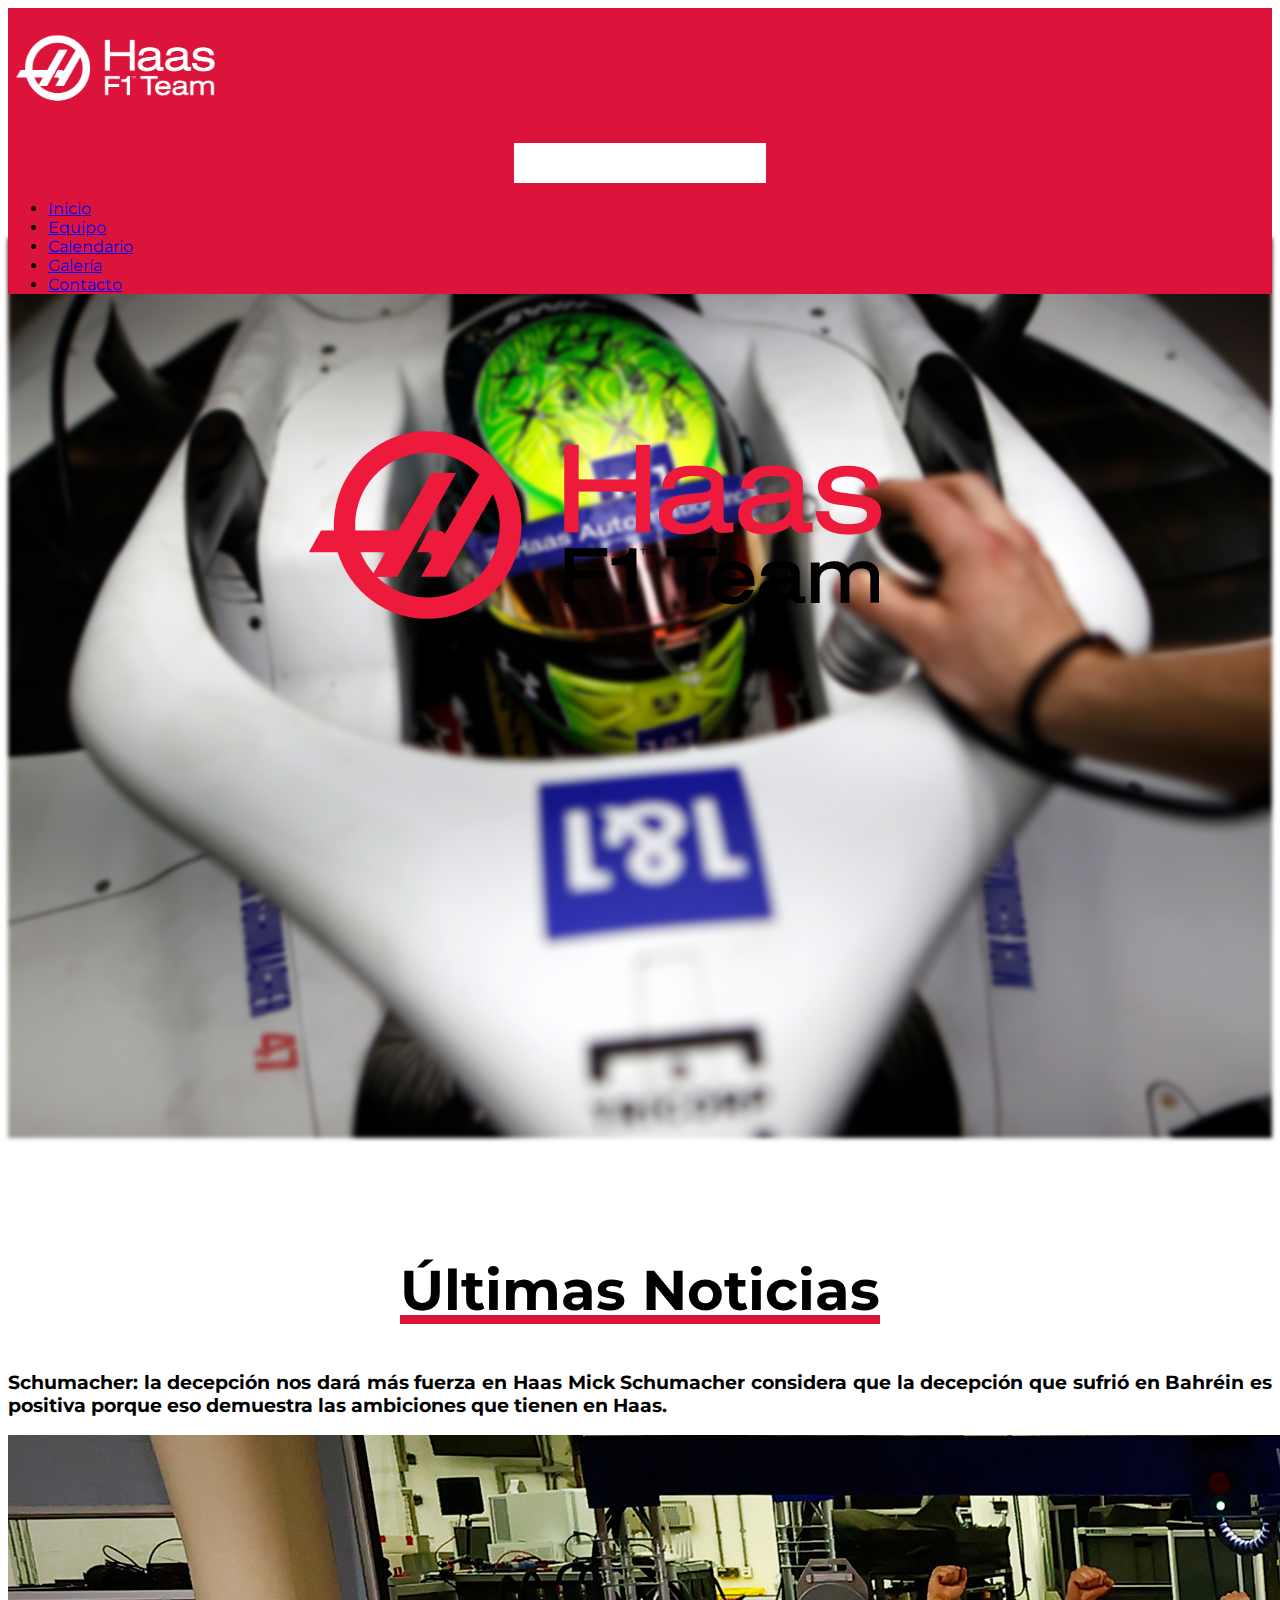
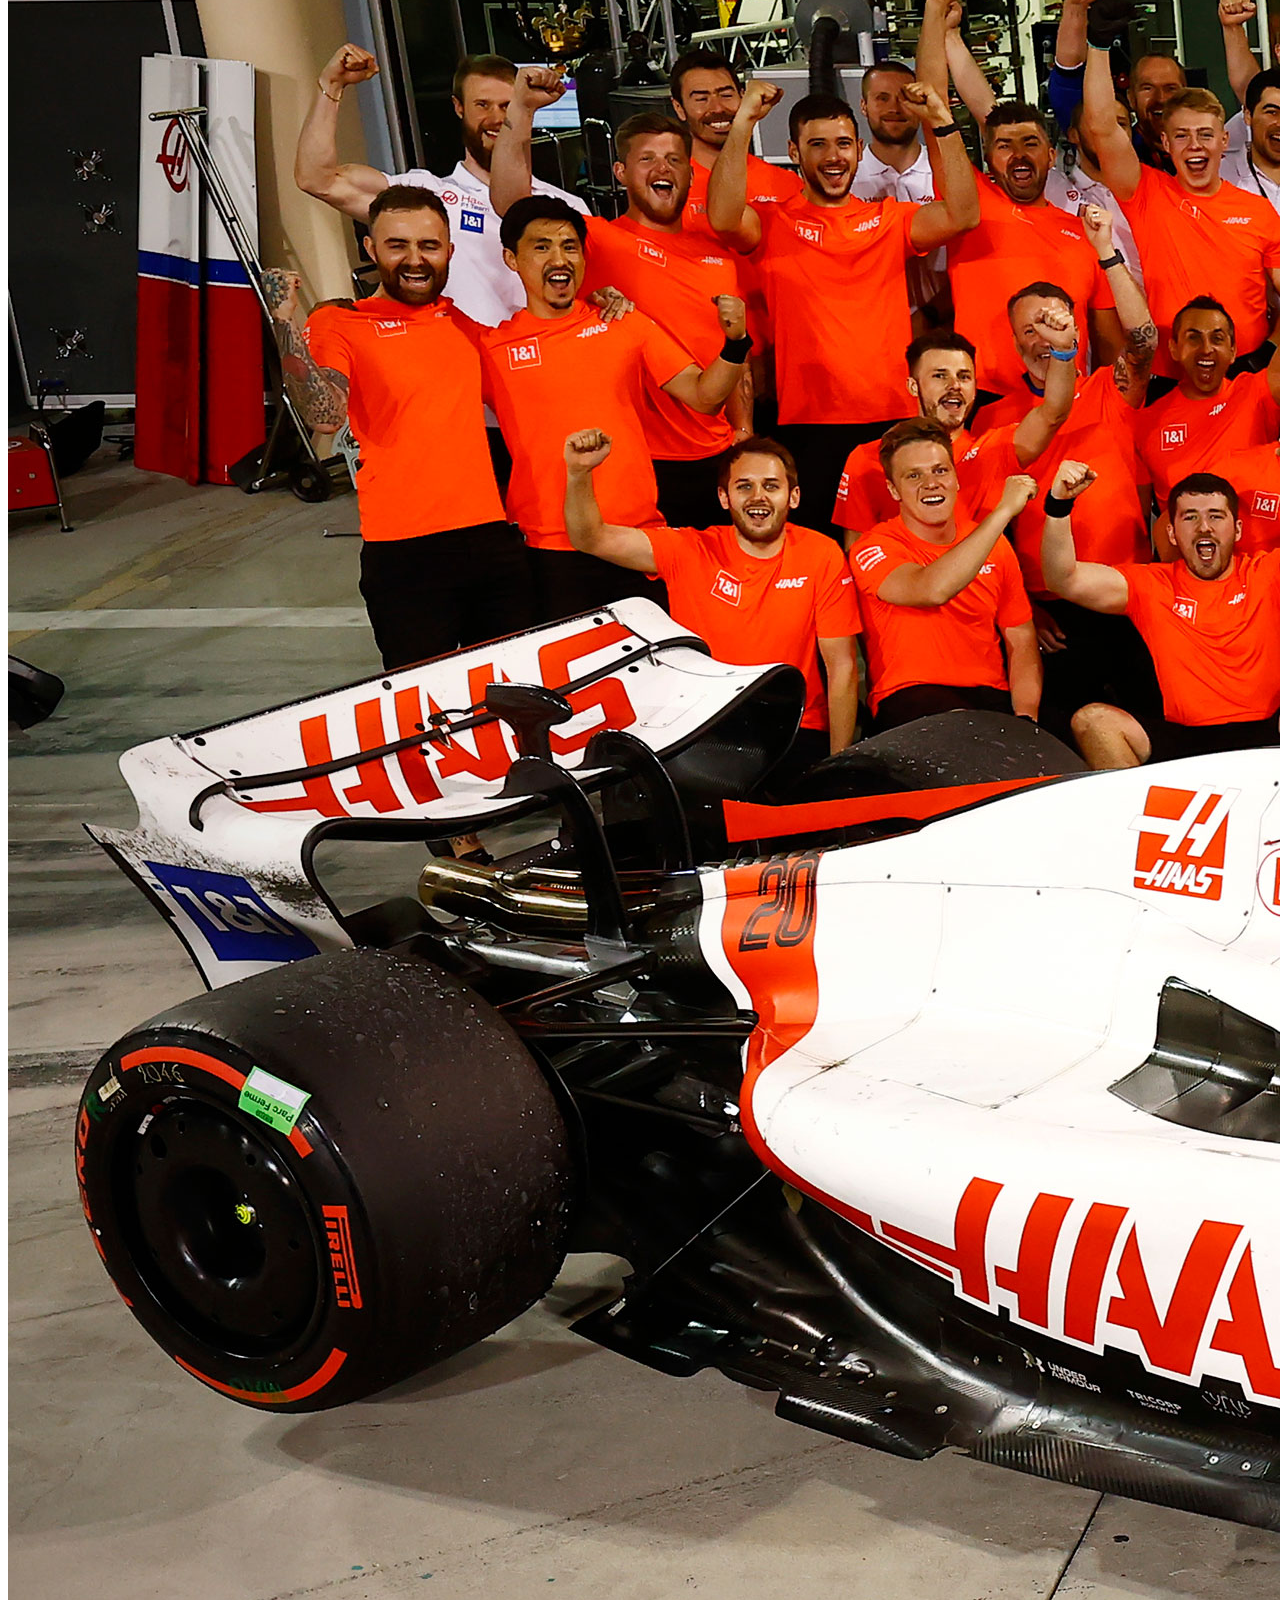
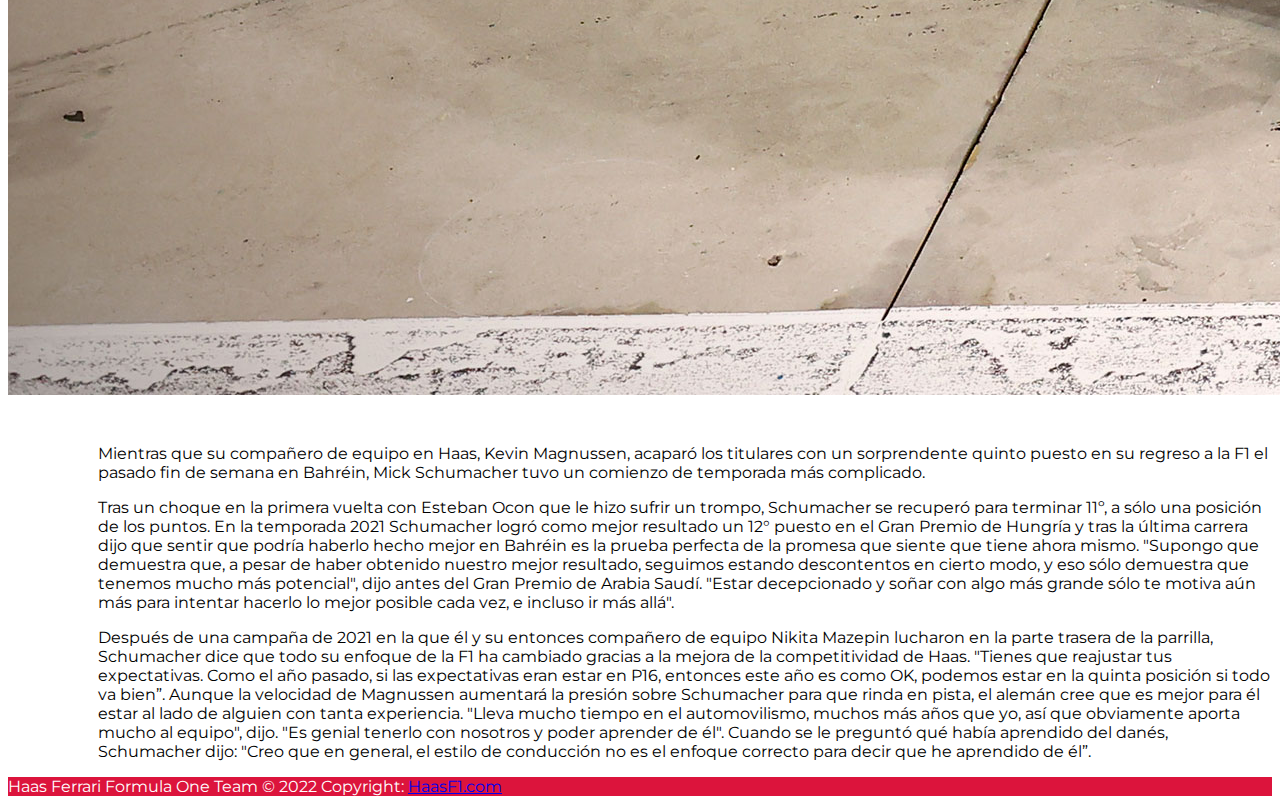
<file: index.html>
<!DOCTYPE html>
<html lang="es">

<head>
    <meta charset="UTF-8">
    <meta http-equiv="X-UA-Compatible" content="IE=edge">
    <meta name="viewport" content="width=device-width, initial-scale=1.0">
    <link rel="shortcut icon" href="./assets/Logo_Haas_F1.png" type="image/x-icon">
    <link href="https://cdn.jsdelivr.net/npm/bootstrap@5.1.3/dist/css/bootstrap.min.css" rel="stylesheet"
        integrity="sha384-1BmE4kWBq78iYhFldvKuhfTAU6auU8tT94WrHftjDbrCEXSU1oBoqyl2QvZ6jIW3" crossorigin="anonymous">
    <link rel="stylesheet" href="styles2.css">
    <title>Haas F1</title>
    <link rel="stylesheet" href="https://cdnjs.cloudflare.com/ajax/libs/animate.css/4.1.1/animate.min.css">
</head>

<body>
    <header>
        <nav class="navbar navbar-expand-lg navbar color-fondo">
            <div class="container-fluid">
                <a class="navbar-brand" href="./index.html"><img src="./assets/haasf1team_logo.png" width="20%" alt="logo"></a>
                <button class="navbar-toggler" type="button" data-bs-toggle="collapse" data-bs-target="#navbarNav"
                aria-controls="navbarNav" aria-expanded="false" aria-label="Toggle navigation">
                <span class="navbar-toggler-icon"></span>
            </button>
            <div class="collapse navbar-collapse d-flex justify-content-end" id="navbarNav">
                <ul class="navbar-nav">
                    <li class="nav-item">
                        <a class="nav-link active link-light fw-bold" aria-current="page"
                        href="./index.html">Inicio</a>
                    </li>
                    <li class="nav-item">
                        <a class="nav-link link-light fw-bold" href="./pages/equipo.html">Equipo</a>
                    </li>
                    <li class="nav-item">
                            <a class="nav-link link-light fw-bold" href="./pages/calendario.html">Calendario</a>
                        </li>
                    <li class="nav-item">
                        <a class="nav-link link-light fw-bold" href="./pages/media.html">Galería</a>
                    </li>
                    <li class="nav-item">
                        <a class="nav-link link-light fw-bold" href="./pages/contacto.html">Contacto</a>
                    </li>
                    </ul>
                </div>
            </div>
        </nav>
    </header>
    <div class="bg-container">
        <div class="bg-img"></div>
        <div class="main-logo"><img class="animate__animated animate__fadeInDown haas-logo" src="assets/Haas-Logo-2016.png"
                alt=""></div>
            </div>
            <main>
                <div class="container">
                    <div class="row align-items-center">
                        <div class="col">
                            <div class="row">
                        <h2 class="ult-noticias">Últimas Noticias</h2>
                    </div>
                    <div class="row">
                        <h3 class="subtitulo">Schumacher: la decepción nos dará más fuerza en Haas
                            Mick Schumacher considera que la decepción que sufrió en Bahréin es positiva porque eso
                            demuestra
                            las
                            ambiciones que tienen en Haas.
                        </h3>
                    </div>
                </div>
            </div>
        </div>
        <div class="clearfix">
            <img src="assets/wp1_0.jpg" class="col-md-6 float-md-end mb-3 ms-md-3" alt="foto festejo bahrein">
            <p class="p">
                Mientras que su compañero de equipo en Haas, Kevin Magnussen, acaparó los titulares con un
                sorprendente
                quinto puesto en su regreso a la F1 el pasado fin de semana en Bahréin, Mick Schumacher tuvo
                un
                comienzo
                de temporada más complicado.
            </p>
            <p>
                Tras un choque en la primera vuelta con Esteban Ocon que le hizo sufrir un trompo,
                Schumacher se
                recuperó para terminar 11º, a sólo una posición de los puntos.
                En la temporada 2021 Schumacher logró como mejor resultado un 12° puesto en el Gran Premio
                de
                Hungría y
                tras la última carrera dijo que sentir que podría haberlo hecho mejor en Bahréin es la
                prueba
                perfecta
                de la promesa que siente que tiene ahora mismo.
                "Supongo que demuestra que, a pesar de haber obtenido nuestro mejor resultado, seguimos
                estando
                descontentos en cierto modo, y eso sólo demuestra que tenemos mucho más potencial", dijo
                antes del
                Gran
                Premio de Arabia Saudí.
                "Estar decepcionado y soñar con algo más grande sólo te motiva aún más para intentar hacerlo
                lo
                mejor
                posible cada vez, e incluso ir más allá".
            </p>
            <p>
                Después de una campaña de 2021 en la que él y su entonces compañero de equipo Nikita Mazepin
                lucharon en
                la parte trasera de la parrilla, Schumacher dice que todo su enfoque de la F1 ha cambiado
                gracias a
                la
                mejora de la competitividad de Haas.
                "Tienes que reajustar tus expectativas. Como el año pasado, si las expectativas eran estar
                en P16,
                entonces este año es como OK, podemos estar en la quinta posición si todo va bien”.
                Aunque la velocidad de Magnussen aumentará la presión sobre Schumacher para que rinda en
                pista, el
                alemán cree que es mejor para él estar al lado de alguien con tanta experiencia.
                "Lleva mucho tiempo en el automovilismo, muchos más años que yo, así que obviamente aporta
                mucho al
                equipo", dijo. "Es genial tenerlo con nosotros y poder aprender de él".
                Cuando se le preguntó qué había aprendido del danés, Schumacher dijo: "Creo que en general,
                el
                estilo de
                conducción no es el enfoque correcto para decir que he aprendido de él”.
            </p>
        </div>
    </main>
    <footer class="text-center color-fondo texto-footer">
        <div class="text-center p-4">
            Haas Ferrari Formula One Team © 2022 Copyright:
            <a class="text-reset fw-bold p" href="./index.html">HaasF1.com</a>
        </div>
    </footer>
    <!-- SCRIPT BOOTSTRAP -->
    <script src="https://cdn.jsdelivr.net/npm/bootstrap@5.1.3/dist/js/bootstrap.bundle.min.js"
        integrity="sha384-ka7Sk0Gln4gmtz2MlQnikT1wXgYsOg+OMhuP+IlRH9sENBO0LRn5q+8nbTov4+1p"
        crossorigin="anonymous"></script>
</body>

</html>
</file>
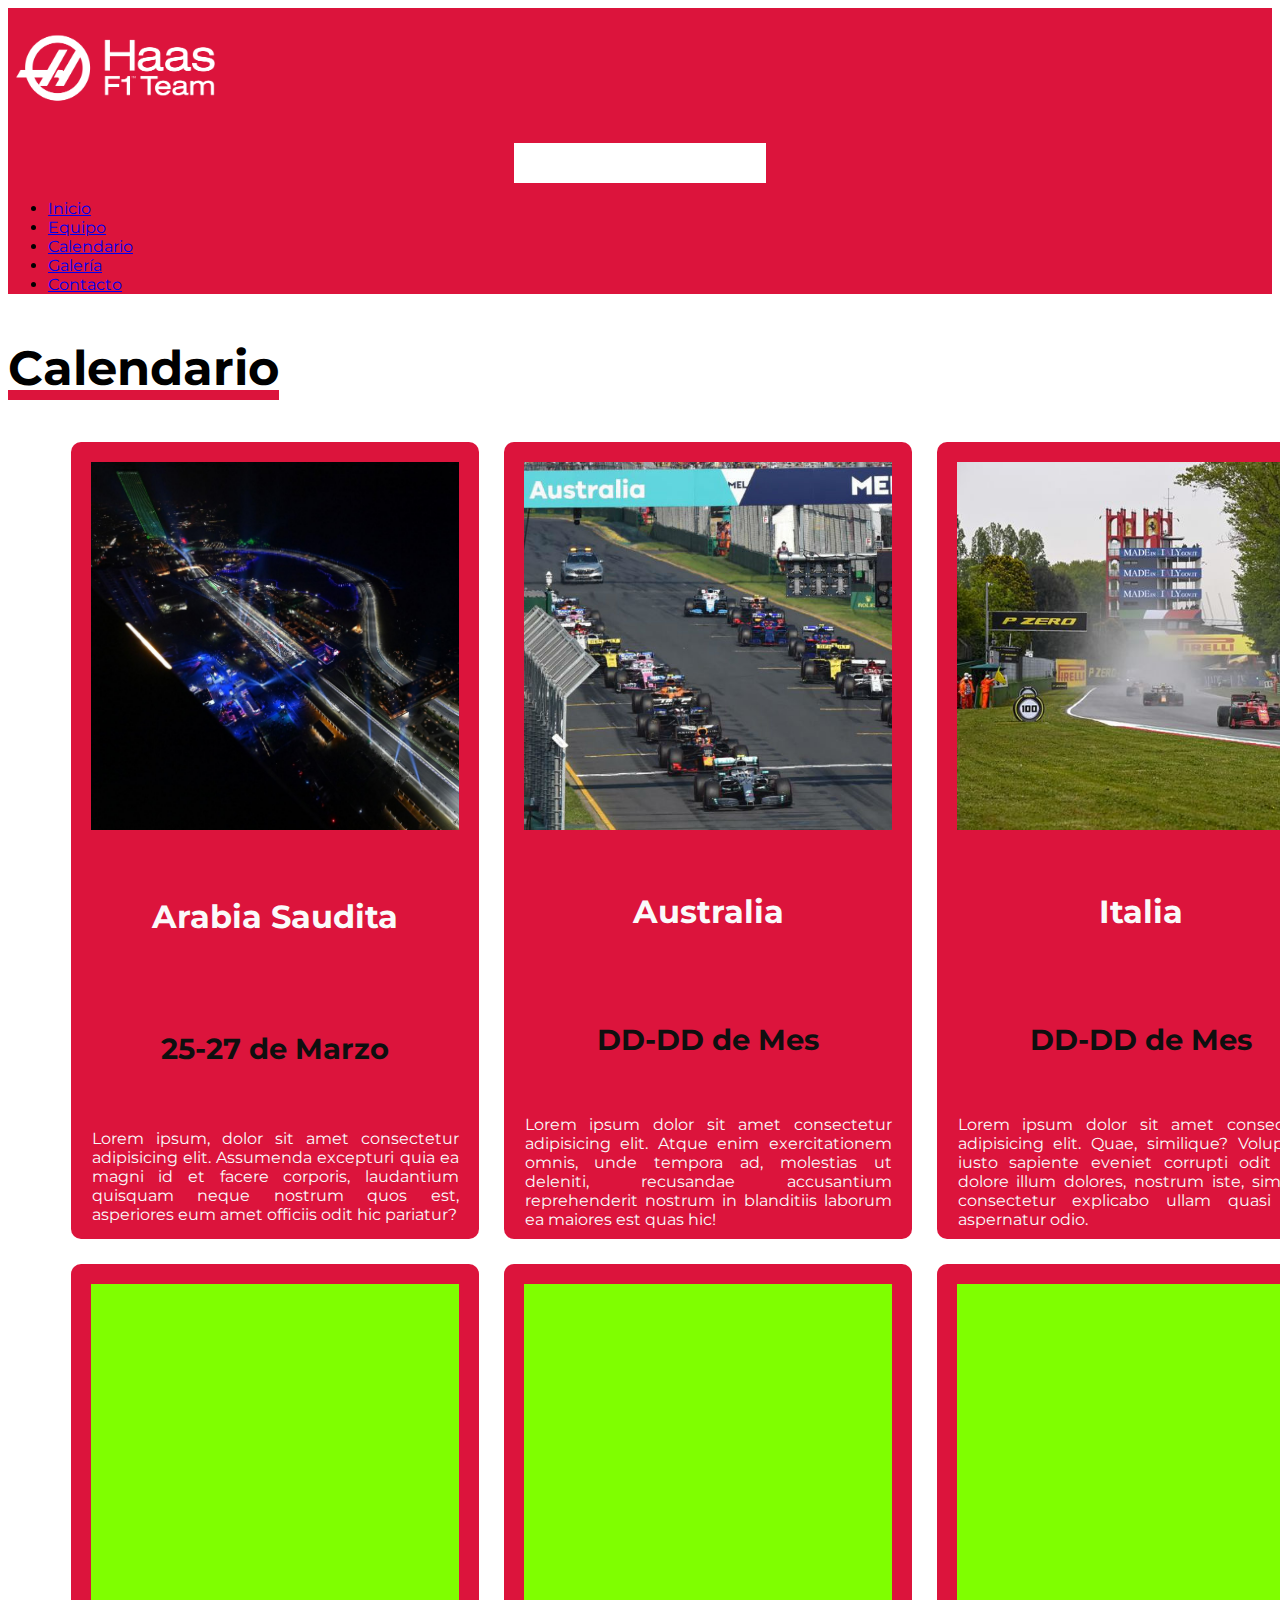
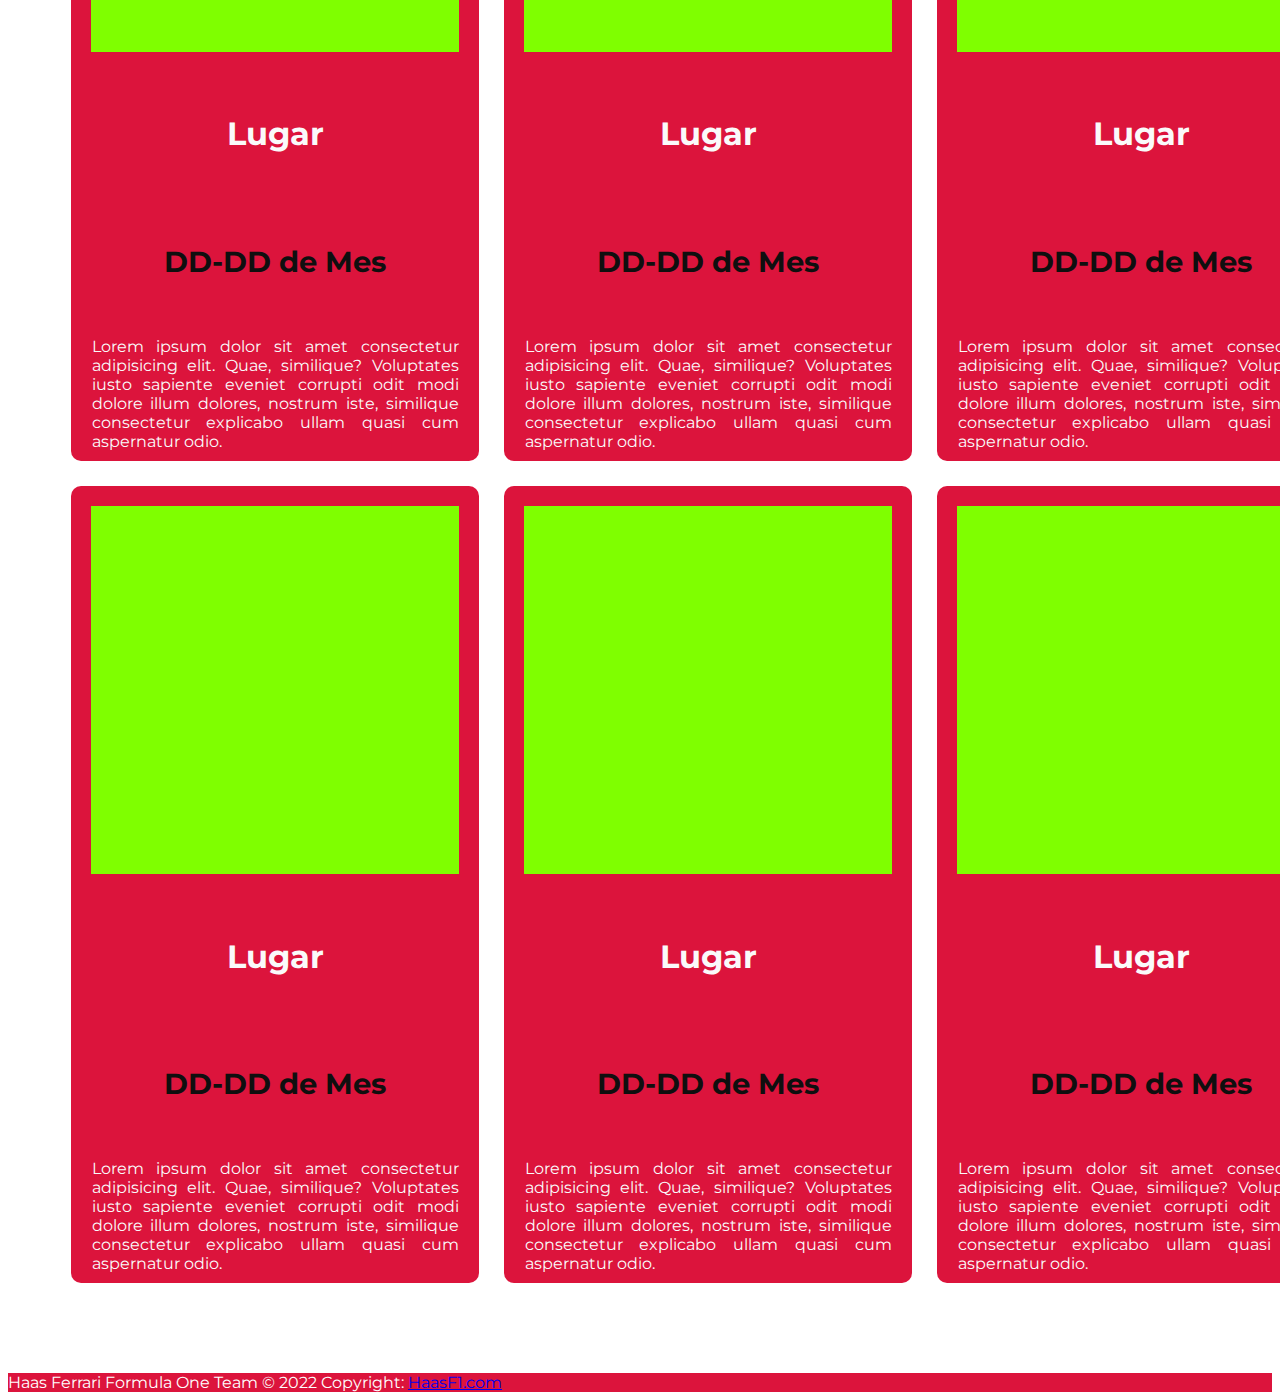
<file: pages/calendario.html>
<!DOCTYPE html>
<html lang="es">

<head>
    <meta charset="UTF-8">
    <meta http-equiv="X-UA-Compatible" content="IE=edge">
    <meta name="viewport" content="width=device-width, initial-scale=1.0">
    <link rel="shortcut icon" href="../assets/Logo_Haas_F1.png" type="image/x-icon">
    <link href="https://cdn.jsdelivr.net/npm/bootstrap@5.1.3/dist/css/bootstrap.min.css" rel="stylesheet"
    integrity="sha384-1BmE4kWBq78iYhFldvKuhfTAU6auU8tT94WrHftjDbrCEXSU1oBoqyl2QvZ6jIW3" crossorigin="anonymous">
    <link rel="stylesheet" href="../styles2.css">
    <title>Document</title>
</head>

<body>
    <header>
        <nav class="navbar navbar-expand-lg navbar color-fondo">
            <div class="container-fluid">
                <a class="navbar-brand" href="index.html"><img src="../assets/haasf1team_logo.png" width="20%" alt="logo"></a>
                <button class="navbar-toggler" type="button" data-bs-toggle="collapse" data-bs-target="#navbarNav"
                aria-controls="navbarNav" aria-expanded="false" aria-label="Toggle navigation">
                <span class="navbar-toggler-icon"></span>
            </button>
            <div class="collapse navbar-collapse d-flex justify-content-end" id="navbarNav">
                <ul class="navbar-nav">
                    <li class="nav-item">
                        <a class="nav-link active link-light fw-bold" aria-current="page"
                            href="../index.html">Inicio</a>
                    </li>
                    <li class="nav-item">
                        <a class="nav-link link-light fw-bold" href="./equipo.html">Equipo</a>
                    </li>
                    <li class="nav-item">
                        <a class="nav-link link-light fw-bold" href="./calendario.html">Calendario</a>
                    </li>
                    <li class="nav-item">
                        <a class="nav-link link-light fw-bold" href="./media.html">Galería</a>
                    </li>
                    <li class="nav-item">
                        <a class="nav-link link-light fw-bold" href="./contacto.html">Contacto</a>
                    </li>
                </ul>
            </div>
        </div>
    </nav>
</header>
    <h2 class="calendario-titulo">Calendario</h2>
    <section class="container-grid">
        <div class="cal-card cal-card1">
            <div class="calcard-img calcard-img-1"></div>
            <h4 class="calcard-title">Arabia Saudita</h4>
            <h5 class="calcard-subtitle">25-27 de Marzo</h5>
            <p class="card-p">Lorem ipsum, dolor sit amet consectetur adipisicing elit. Assumenda excepturi quia ea
                magni id et facere corporis, laudantium quisquam neque nostrum quos est, asperiores eum amet officiis
                odit hic pariatur?</p>
        </div>
        <div class="cal-card cal-card2">
            <div class="calcard-img calcard-img-2"> </div>
            <h4 class="calcard-title">Australia</h4>
            <h5 class="calcard-subtitle">DD-DD de Mes</h5>
            <p class="card-p">Lorem ipsum dolor sit amet consectetur adipisicing elit. Atque enim exercitationem omnis,
                unde tempora ad, molestias ut deleniti, recusandae accusantium reprehenderit nostrum in blanditiis
                laborum ea maiores est quas hic!</p>
        </div>
        <div class="cal-card cal-card3">
            <div class="calcard-img calcard-img-3"></div>
            <h4 class="calcard-title">Italia</h4>
            <h5 class="calcard-subtitle">DD-DD de Mes</h5>
            <p class="card-p">Lorem ipsum dolor sit amet consectetur adipisicing elit. Quae, similique? Voluptates iusto sapiente
                eveniet corrupti odit modi dolore illum dolores, nostrum iste, similique consectetur explicabo ullam
                quasi cum aspernatur odio.</p>
        </div>
        <div class="cal-card cal-card4">
            <div class="calcard-img card-img-4"></div>
            <h4 class="calcard-title">Lugar</h4>
            <h5 class="calcard-subtitle">DD-DD de Mes</h5>
            <p class="card-p">Lorem ipsum dolor sit amet consectetur adipisicing elit. Quae, similique? Voluptates
                iusto sapiente
                eveniet corrupti odit modi dolore illum dolores, nostrum iste, similique consectetur explicabo ullam
                quasi cum aspernatur odio.</p>
        </div>
        <div class="cal-card cal-card5">
            <div class="calcard-img card-img-5"></div>
            <h4 class="calcard-title">Lugar</h4>
            <h5 class="calcard-subtitle">DD-DD de Mes</h5>
            <p class="card-p">Lorem ipsum dolor sit amet consectetur adipisicing elit. Quae, similique? Voluptates iusto
                sapiente
                eveniet corrupti odit modi dolore illum dolores, nostrum iste, similique consectetur explicabo ullam
                quasi cum aspernatur odio.</p>
        </div>
        <div class="cal-card cal-card6">
            <div class="calcard-img card-img-6"></div>
            <h4 class="calcard-title">Lugar</h4>
            <h5 class="calcard-subtitle">DD-DD de Mes</h5>
            <p class="card-p">Lorem ipsum dolor sit amet consectetur adipisicing elit. Quae, similique? Voluptates iusto
                sapiente
                eveniet corrupti odit modi dolore illum dolores, nostrum iste, similique consectetur explicabo ullam
                quasi cum aspernatur odio.</p>
        </div>
        <div class="cal-card cal-card7">
            <div class="calcard-img card-img-7"></div>
            <h4 class="calcard-title">Lugar</h4>
            <h5 class="calcard-subtitle">DD-DD de Mes</h5>
            <p class="card-p">Lorem ipsum dolor sit amet consectetur adipisicing elit. Quae, similique? Voluptates iusto
                sapiente
                eveniet corrupti odit modi dolore illum dolores, nostrum iste, similique consectetur explicabo ullam
                quasi cum aspernatur odio.</p>
        </div>
        <div class="cal-card cal-card8">
            <div class="calcard-img card-img-8"></div>
            <h4 class="calcard-title">Lugar</h4>
            <h5 class="calcard-subtitle">DD-DD de Mes</h5>
            <p class="card-p">Lorem ipsum dolor sit amet consectetur adipisicing elit. Quae, similique? Voluptates iusto
                sapiente
                eveniet corrupti odit modi dolore illum dolores, nostrum iste, similique consectetur explicabo ullam
                quasi cum aspernatur odio.</p>
        </div>
        <div class="cal-card cal-card9">
            <div class="calcard-img card-img-9"></div>
            <h4 class="calcard-title">Lugar</h4>
            <h5 class="calcard-subtitle">DD-DD de Mes</h5>
            <p class="card-p">Lorem ipsum dolor sit amet consectetur adipisicing elit. Quae, similique? Voluptates iusto
                sapiente
                eveniet corrupti odit modi dolore illum dolores, nostrum iste, similique consectetur explicabo ullam
                quasi cum aspernatur odio.</p>
        </div>
        <div class="cal-card cal-card10">
            <div class="calcard-img card-img-10"></div>
            <h4 class="calcard-title">Lugar</h4>
            <h5 class="calcard-subtitle">DD-DD de Mes</h5>
            <p class="card-p">Lorem ipsum dolor sit amet consectetur adipisicing elit. Quae, similique? Voluptates iusto
                sapiente
                eveniet corrupti odit modi dolore illum dolores, nostrum iste, similique consectetur explicabo ullam
                quasi cum aspernatur odio.</p>
        </div>
        <div class="cal-card cal-card11">
            <div class="calcard-img card-img-11"></div>
            <h4 class="calcard-title">Lugar</h4>
            <h5 class="calcard-subtitle">DD-DD de Mes</h5>
            <p class="card-p">Lorem ipsum dolor sit amet consectetur adipisicing elit. Quae, similique? Voluptates iusto
                sapiente
                eveniet corrupti odit modi dolore illum dolores, nostrum iste, similique consectetur explicabo ullam
                quasi cum aspernatur odio.</p>
        </div>
        <div class="cal-card cal-card12">
            <div class="calcard-img card-img-12"></div>
            <h4 class="calcard-title">Lugar</h4>
            <h5 class="calcard-subtitle">DD-DD de Mes</h5>
            <p class="card-p">Lorem ipsum dolor sit amet consectetur adipisicing elit. Quae, similique? Voluptates iusto
                sapiente
                eveniet corrupti odit modi dolore illum dolores, nostrum iste, similique consectetur explicabo ullam
                quasi cum aspernatur odio.</p>
        </div>
    </section>
    <!-- FOOTER -->
    <footer class="text-center color-fondo texto-footer footer">
        <div class="text-center p-4">
            Haas Ferrari Formula One Team © 2022 Copyright:
            <a class="text-reset fw-bold p" href="https://haa">HaasF1.com</a>
        </div>
    </footer>
    <!-- SCRIPT BOOTSTRAP -->
    <script src="https://cdn.jsdelivr.net/npm/bootstrap@5.1.3/dist/js/bootstrap.bundle.min.js"
    integrity="sha384-ka7Sk0Gln4gmtz2MlQnikT1wXgYsOg+OMhuP+IlRH9sENBO0LRn5q+8nbTov4+1p"
    crossorigin="anonymous"></script>
</body>

</html>
</file>
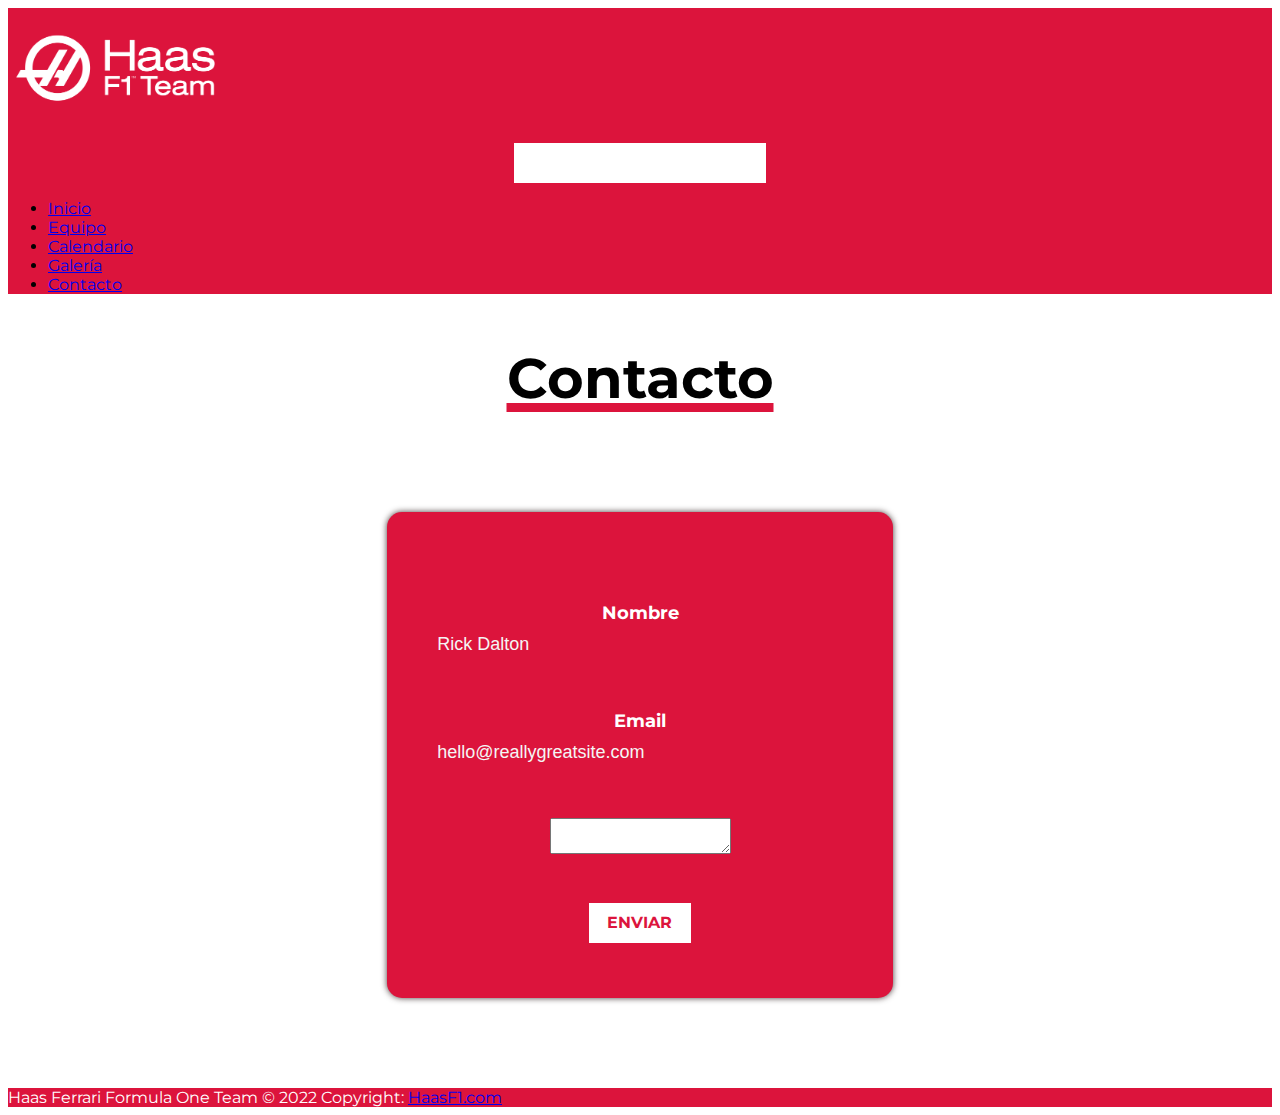
<file: pages/contacto.html>
<!DOCTYPE html>
<html lang="es">

<head>
    <meta charset="UTF-8">
    <meta http-equiv="X-UA-Compatible" content="IE=edge">
    <meta name="viewport" content="width=device-width, initial-scale=1.0">
    <link rel="shortcut icon" href="../assets/Logo_Haas_F1.png" type="image/x-icon">
    <link href="https://cdn.jsdelivr.net/npm/bootstrap@5.1.3/dist/css/bootstrap.min.css" rel="stylesheet"
        integrity="sha384-1BmE4kWBq78iYhFldvKuhfTAU6auU8tT94WrHftjDbrCEXSU1oBoqyl2QvZ6jIW3" crossorigin="anonymous">
    <link rel="stylesheet" href="../styles2.css">
    <title>Haas F1-Contacto</title>
</head>

<body>
    <header>
        <nav class="navbar navbar-expand-lg navbar color-fondo">
            <div class="container-fluid">
                <a class="navbar-brand" href="index.html"><img src="../assets/haasf1team_logo.png" width="20%"
                        alt="logo"></a>
                <button class="navbar-toggler" type="button" data-bs-toggle="collapse" data-bs-target="#navbarNav"
                    aria-controls="navbarNav" aria-expanded="false" aria-label="Toggle navigation">
                    <span class="navbar-toggler-icon"></span>
                </button>
                <div class="collapse navbar-collapse d-flex justify-content-end" id="navbarNav">
                    <ul class="navbar-nav">
                        <li class="nav-item">
                            <a class="nav-link active link-light fw-bold" aria-current="page"
                                href="../index.html">Inicio</a>
                        </li>
                        <li class="nav-item">
                            <a class="nav-link link-light fw-bold" href="./equipo.html">Equipo</a>
                        </li>
                        <li class="nav-item">
                            <a class="nav-link link-light fw-bold" href="./calendario.html">Calendario</a>
                        </li>
                        <li class="nav-item">
                            <a class="nav-link link-light fw-bold" href="./media.html">Galería</a>
                        </li>
                        <li class="nav-item">
                            <a class="nav-link link-light fw-bold" href="./contacto.html">Contacto</a>
                        </li>
                    </ul>
                </div>
            </div>
        </nav>
    </header>
    <h2 class="contacto">Contacto</h2>
    <form action="" method="POST" id="form">
        <form class="form">
            <div class="grupo">
                <label for="Nombre">Nombre</label>
                <input type="text" name="nombre" id="name" placeholder="Rick Dalton"><span class="barra"></span>
            </div>
            <div class="grupo">
                <label for="email">Email</label>
                <input type="email" name="email" id="email" placeholder="hello@reallygreatsite.com"><span class="barra"></span>
            </div>
            <div class="grupo">
                <textarea name="text" placeholder="Inserte comentario aquí...">
                </textarea><span class="barra"></span>
            </div>
            <button>enviar</button>
        </form>
    </form>
    <!-- FOOTER -->
    <footer class="text-center color-fondo texto-footer footer">
        <div class="text-center p-4">
            Haas Ferrari Formula One Team © 2022 Copyright:
            <a class="text-reset fw-bold p" href="./index.html">HaasF1.com</a>
        </div>
    </footer>
    <!-- SCRIPT BOOTSTRAP -->
    <script src="https://cdn.jsdelivr.net/npm/bootstrap@5.1.3/dist/js/bootstrap.bundle.min.js"
        integrity="sha384-ka7Sk0Gln4gmtz2MlQnikT1wXgYsOg+OMhuP+IlRH9sENBO0LRn5q+8nbTov4+1p"
        crossorigin="anonymous"></script>
</body>

</html>
</file>
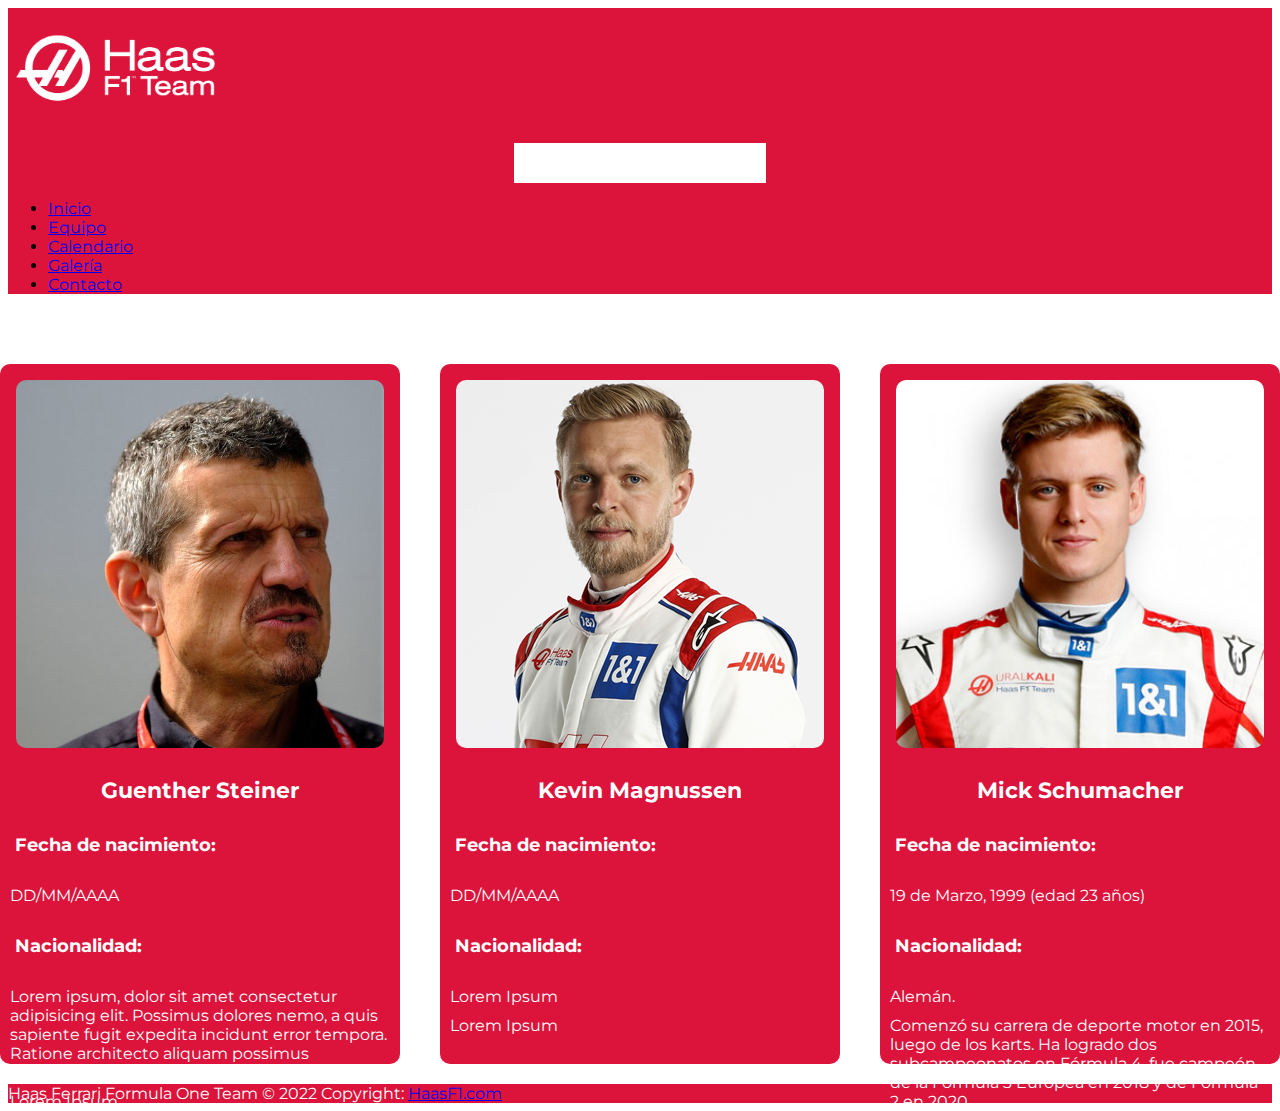
<file: pages/equipo.html>
<!DOCTYPE html>
<html lang="es">

<head>
    <meta charset="UTF-8">
    <meta http-equiv="X-UA-Compatible" content="IE=edge">
    <meta name="viewport" content="width=device-width, initial-scale=1.0">
    <title>Haas F1-Equipo</title>
    <link rel="shortcut icon" href="../assets/Logo_Haas_F1.png" type="image/x-icon">
    <link href="https://cdn.jsdelivr.net/npm/bootstrap@5.1.3/dist/css/bootstrap.min.css" rel="stylesheet"
    integrity="sha384-1BmE4kWBq78iYhFldvKuhfTAU6auU8tT94WrHftjDbrCEXSU1oBoqyl2QvZ6jIW3" crossorigin="anonymous">
    <link rel="stylesheet" href="../styles2.css">
</head>

<body>
    <header>
        <nav class="navbar navbar-expand-lg navbar color-fondo">
            <div class="container-fluid">
                <a class="navbar-brand" href="index.html"><img src="../assets/haasf1team_logo.png" width="20%" alt="logo"></a>
                <button class="navbar-toggler" type="button" data-bs-toggle="collapse" data-bs-target="#navbarNav"
                aria-controls="navbarNav" aria-expanded="false" aria-label="Toggle navigation">
                <span class="navbar-toggler-icon"></span>
            </button>
            <div class="collapse navbar-collapse d-flex justify-content-end" id="navbarNav">
                <ul class="navbar-nav">
                    <li class="nav-item">
                        <a class="nav-link active link-light fw-bold" aria-current="page"
                            href="../index.html">Inicio</a>
                    </li>
                    <li class="nav-item">
                        <a class="nav-link link-light fw-bold" href="./equipo.html">Equipo</a>
                    </li>
                    <li class="nav-item">
                        <a class="nav-link link-light fw-bold" href="./calendario.html">Calendario</a>
                    </li>
                    <li class="nav-item">
                        <a class="nav-link link-light fw-bold" href="./media.html">Galería</a>
                    </li>
                    <li class="nav-item">
                        <a class="nav-link link-light fw-bold" href="./contacto.html">Contacto</a>
                    </li>
                </ul>
            </div>
        </div>
    </nav>
</header>
<!-- CARTAS EQUIPO -->
<section class="carta_container">
    <div class="carta">
        <div class="carta-img carta-img-1"></div>
            <h4 class="carta-title">Guenther Steiner</h4>
            <h5 class="carta-h5">Fecha de nacimiento:</h5>
            <p class="teamcarta-p">DD/MM/AAAA</p>
            <h5 class="carta-h5">Nacionalidad:</h5>
            <p class="teamcarta-p">Lorem ipsum, dolor sit amet consectetur adipisicing elit. Possimus dolores nemo, a
                quis sapiente fugit expedita incidunt error tempora. Ratione architecto aliquam possimus laudantium
                maxime ab dolor.</p>
                <p class="teamcarta-p">Lorem Ipsum</p>
            </div>
            <div class="carta">
                <div class="carta-img carta-img-2"> </div>
            <h4 class="carta-title">Kevin Magnussen</h4>
            <h5 class="carta-h5">Fecha de nacimiento:</h5>
            <p class="teamcarta-p">DD/MM/AAAA</p>
            <h5 class="carta-h5">Nacionalidad:</h5>
            <p class="teamcarta-p">Lorem Ipsum </p>
            <p class="teamcarta-p"> Lorem Ipsum</p>
        </div>
        
        <div class="carta">
            <div class="carta-img carta-img-3"></div>
            <h4 class="carta-title">Mick Schumacher</h4>
            <h5 class="carta-h5">Fecha de nacimiento:</h5>
            <p class="teamcarta-p">19 de Marzo, 1999 (edad 23 años)</p>
            <h5 class="carta-h5">Nacionalidad:</h5>
            <p class="teamcarta-p">Alemán.</p>
            <p class="teamcarta-p">Comenzó su carrera de deporte motor en 2015, luego de los karts. Ha logrado dos
                subcampeonatos en Fórmula
                4, fue campeón de la Fórmula 3 Europea en 2018 y de Fórmula 2 en 2020.</p>
            </div>
    </section>
    <!-- FOOTER -->
    <footer class="text-center color-fondo texto-footer">
        <div class="text-center p-4">
            Haas Ferrari Formula One Team © 2022 Copyright:
            <a class="text-reset fw-bold p" href="https://haa">HaasF1.com</a>
        </div>
    </footer>
    <!-- SCRIPT BOOTSTRAP -->
    <script src="https://cdn.jsdelivr.net/npm/bootstrap@5.1.3/dist/js/bootstrap.bundle.min.js"
    integrity="sha384-ka7Sk0Gln4gmtz2MlQnikT1wXgYsOg+OMhuP+IlRH9sENBO0LRn5q+8nbTov4+1p"
    crossorigin="anonymous"></script>
</body>
</html>
</file>
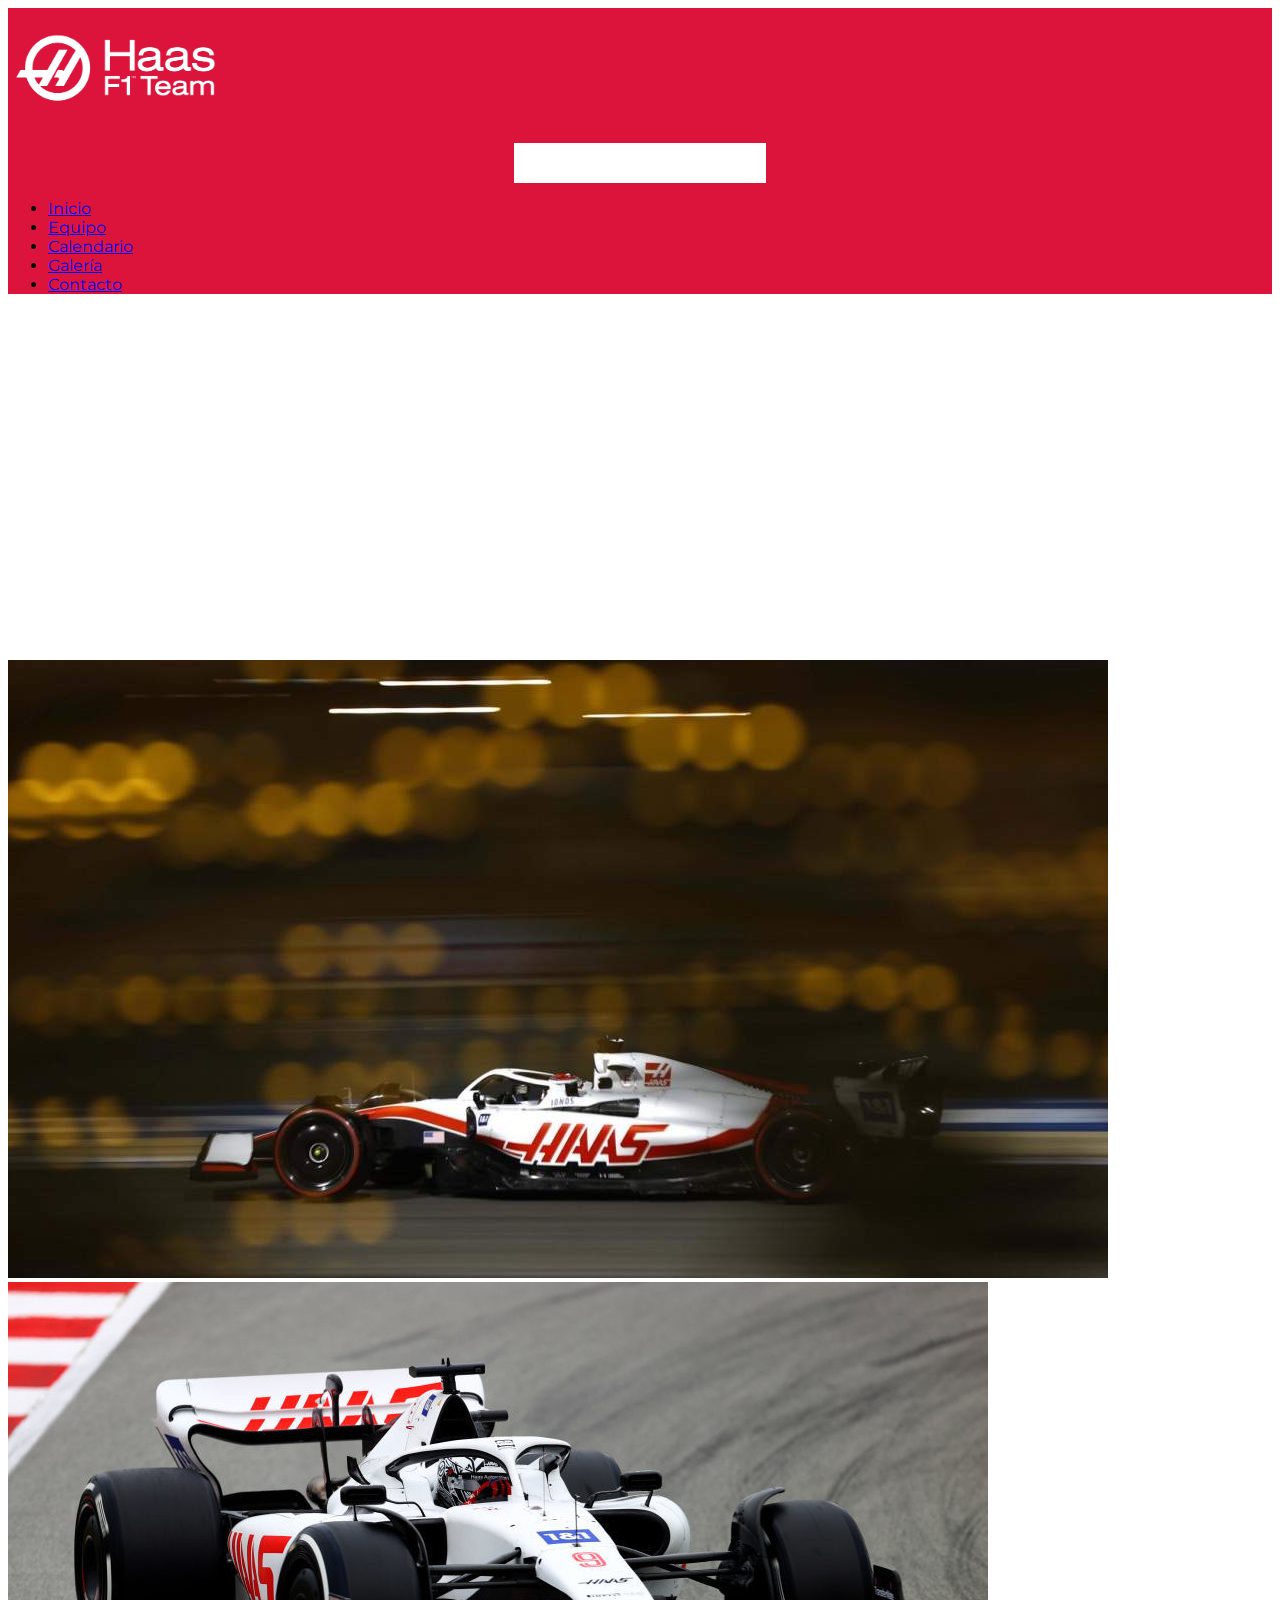
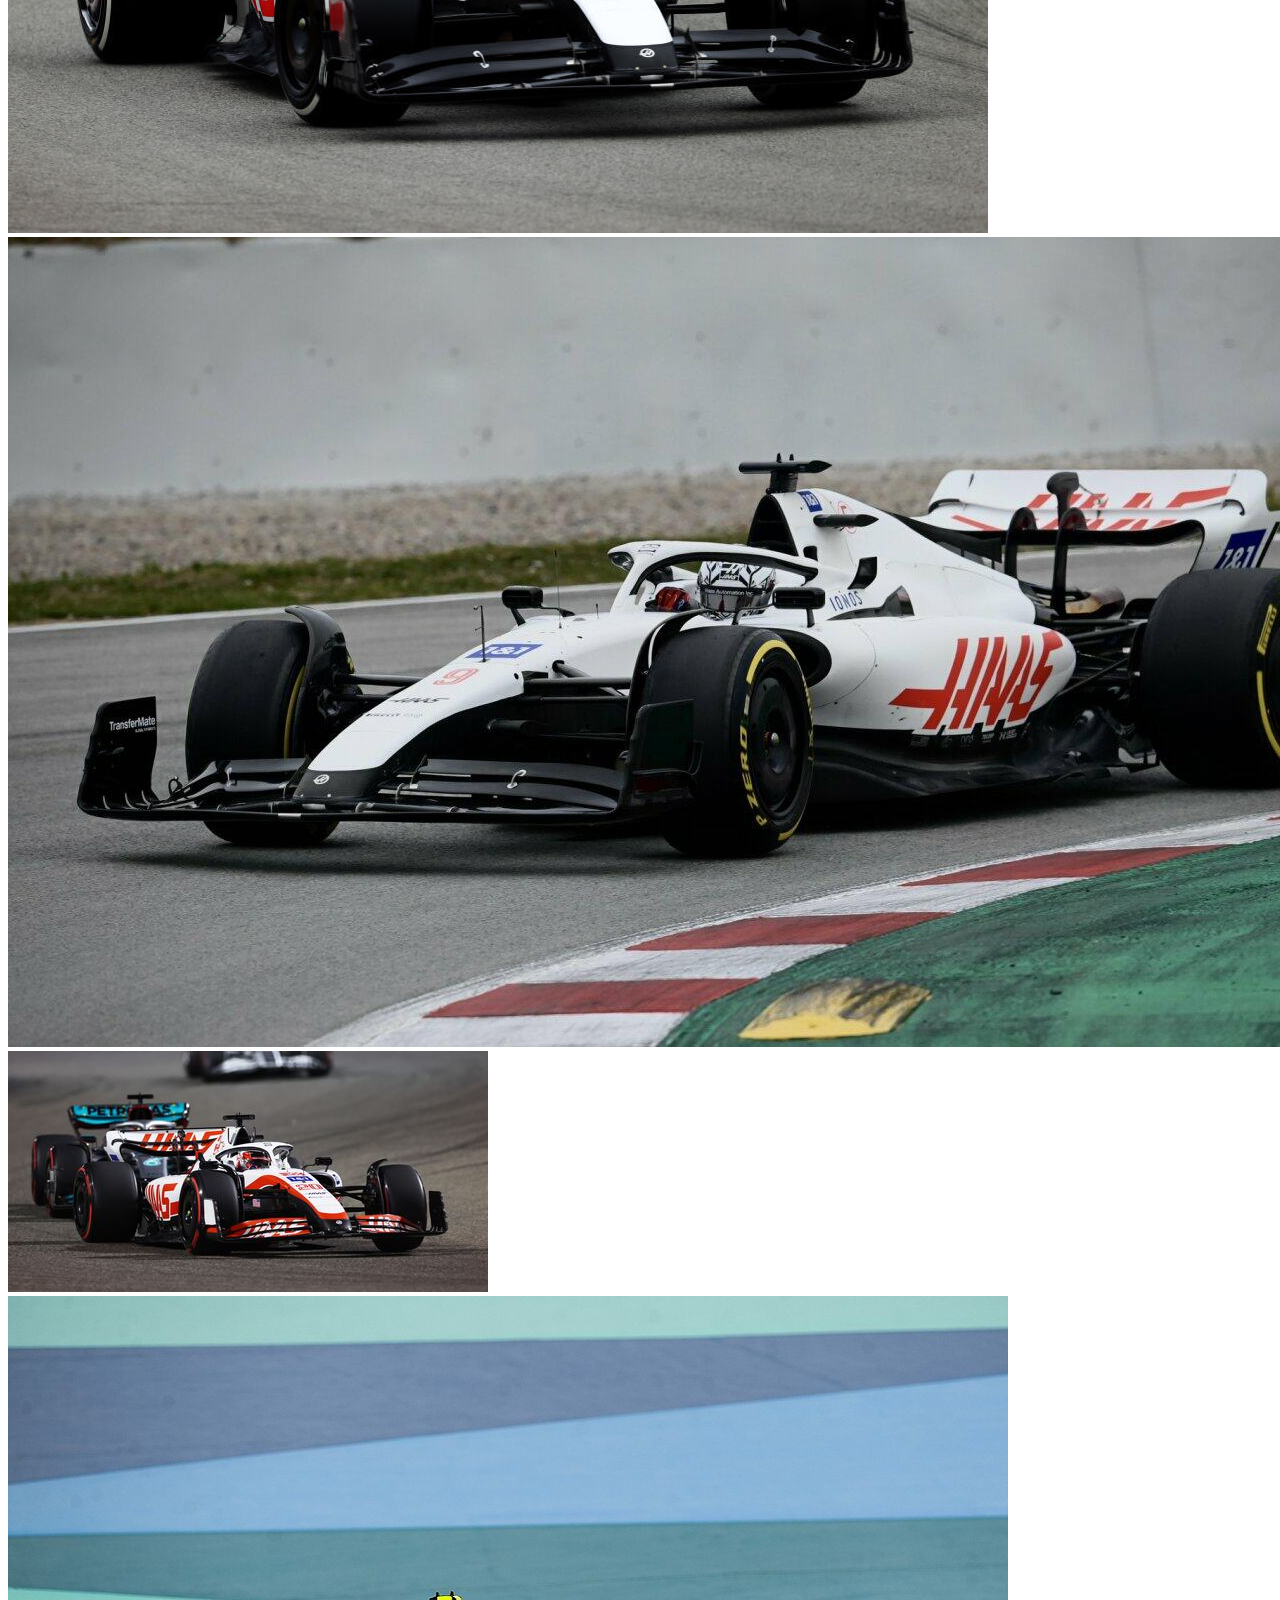
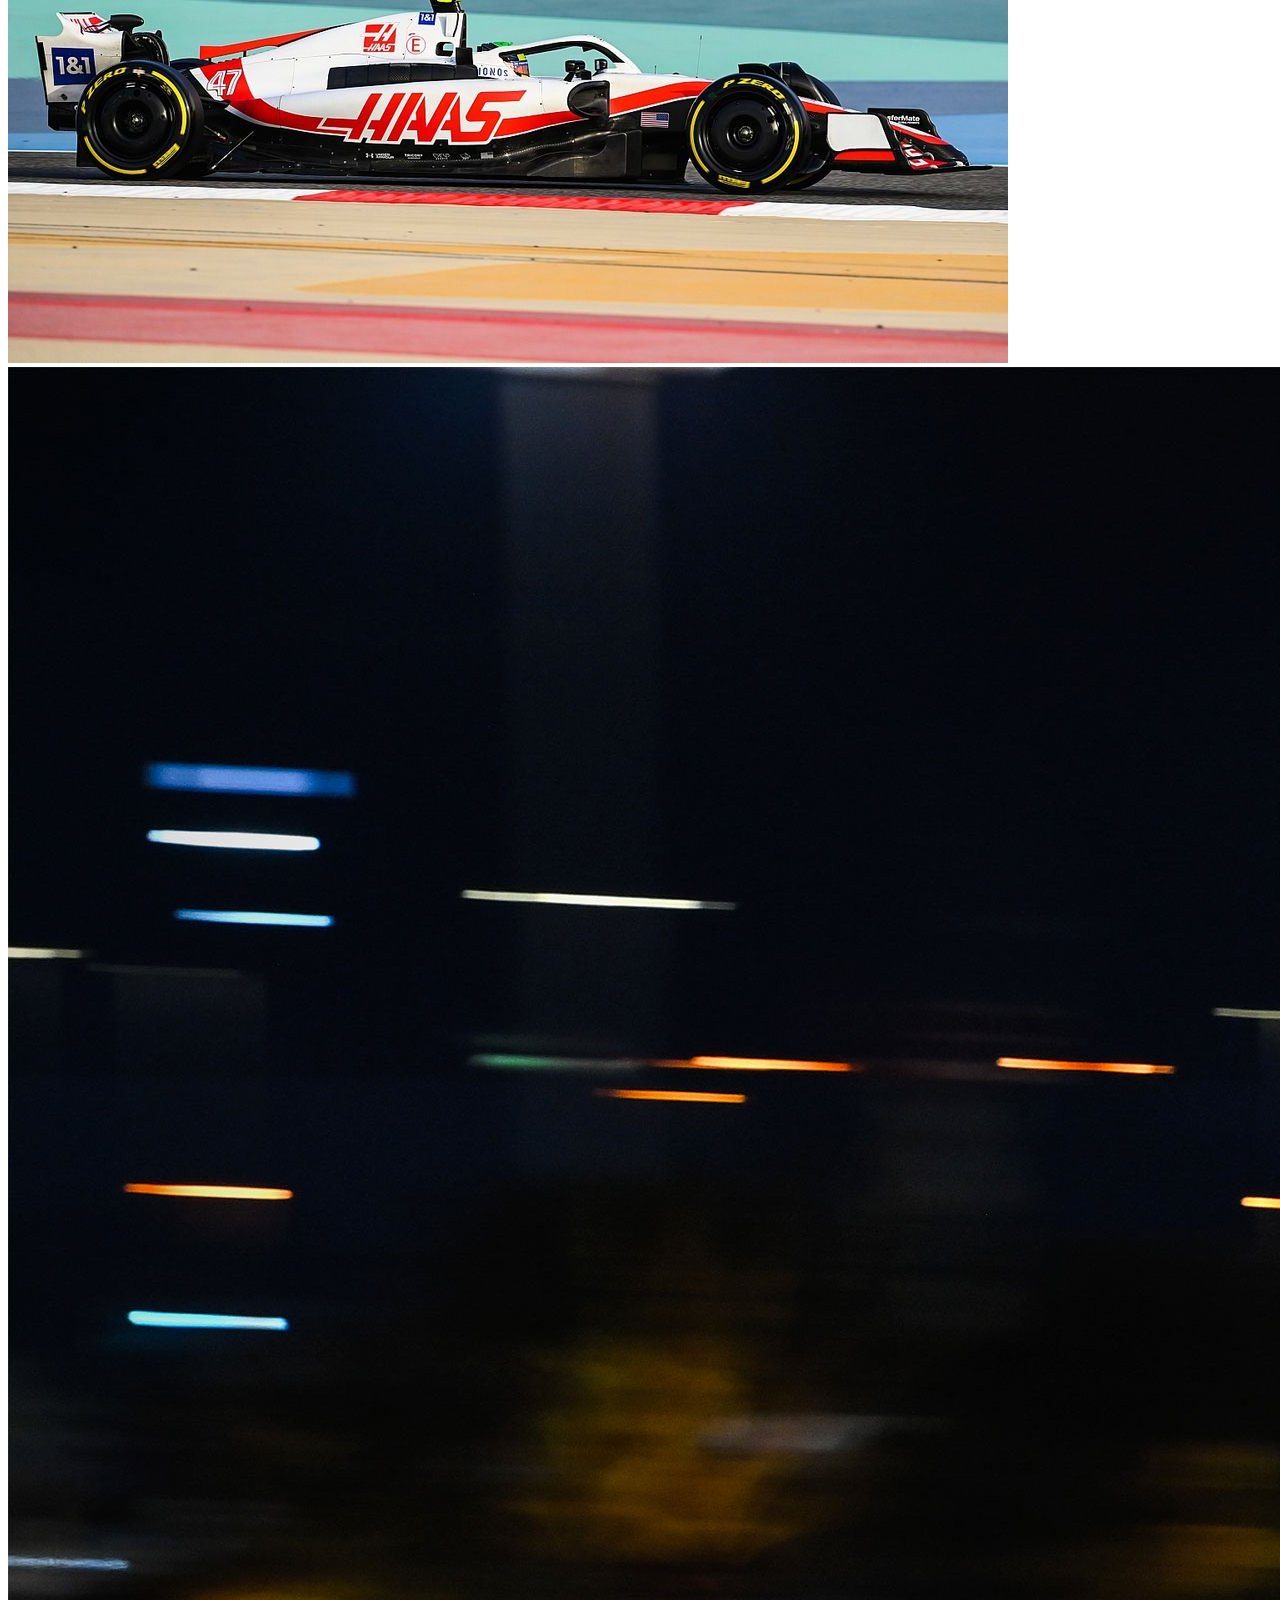
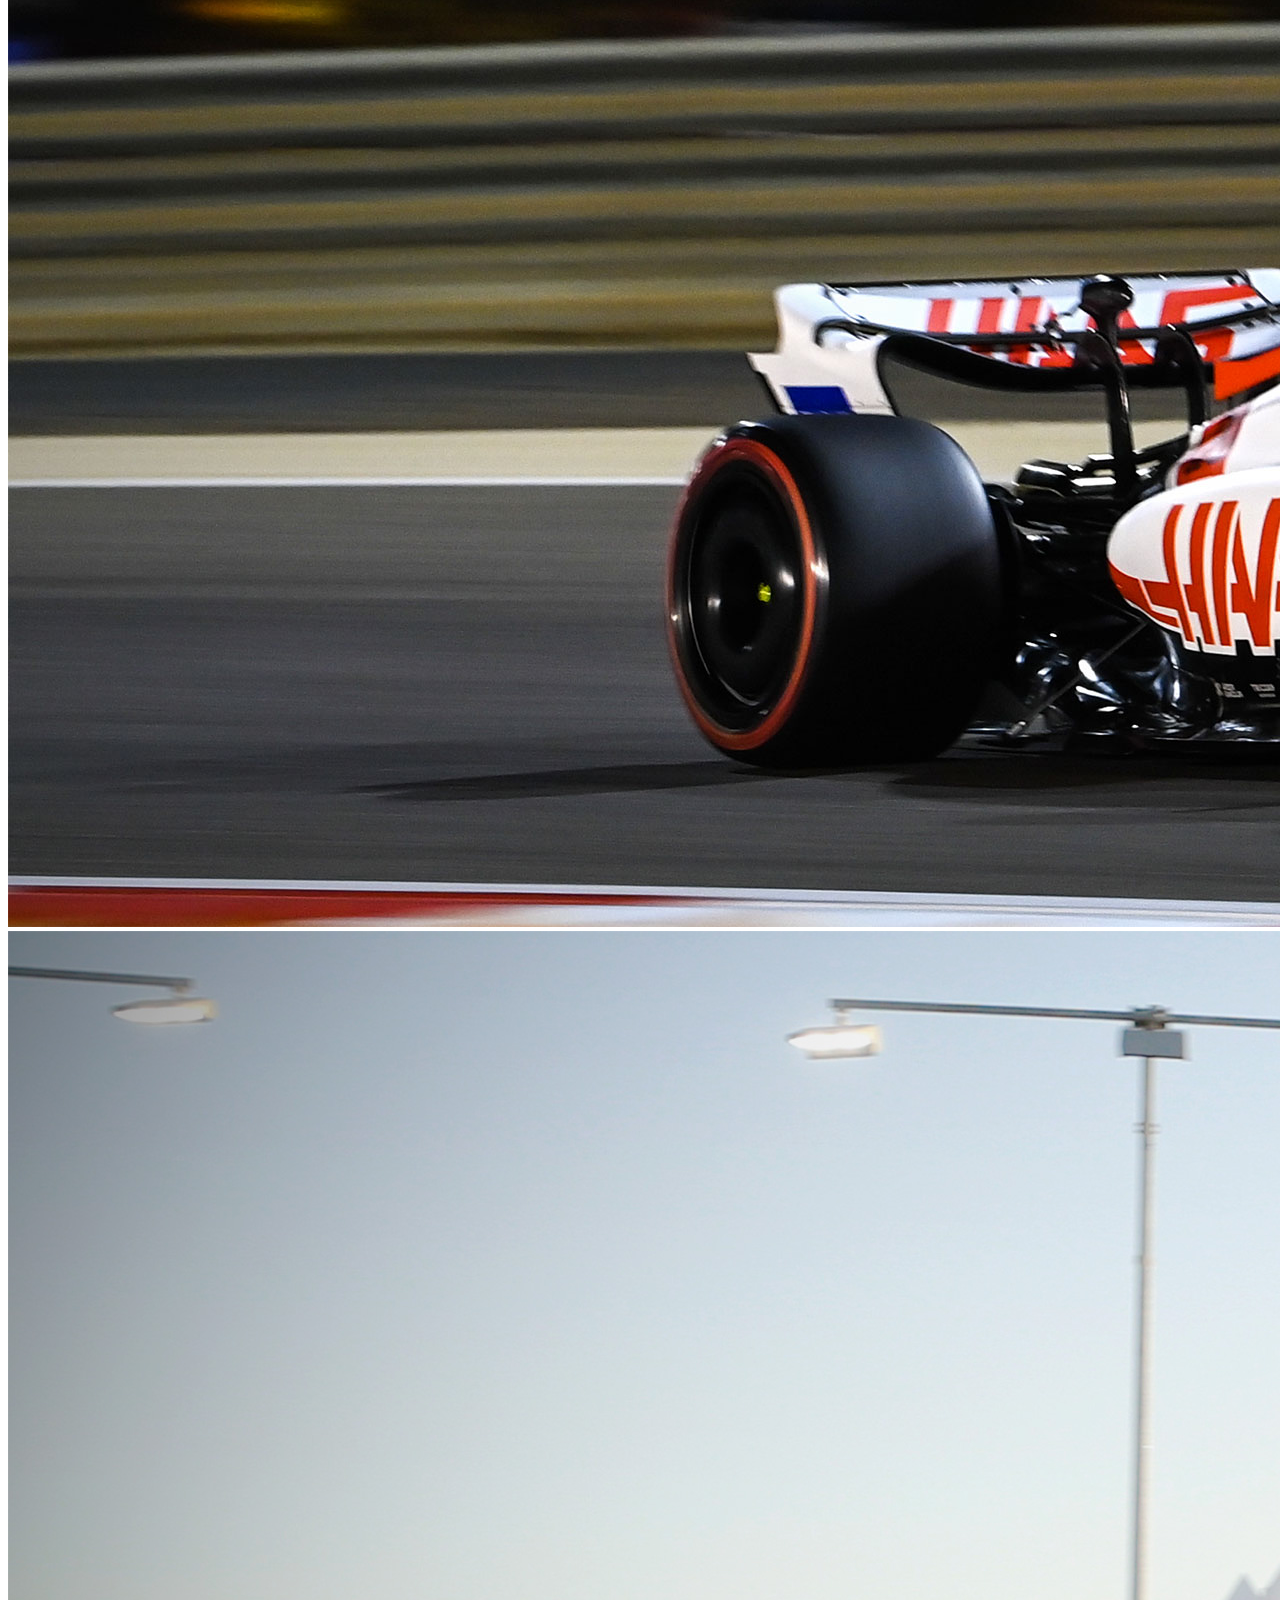
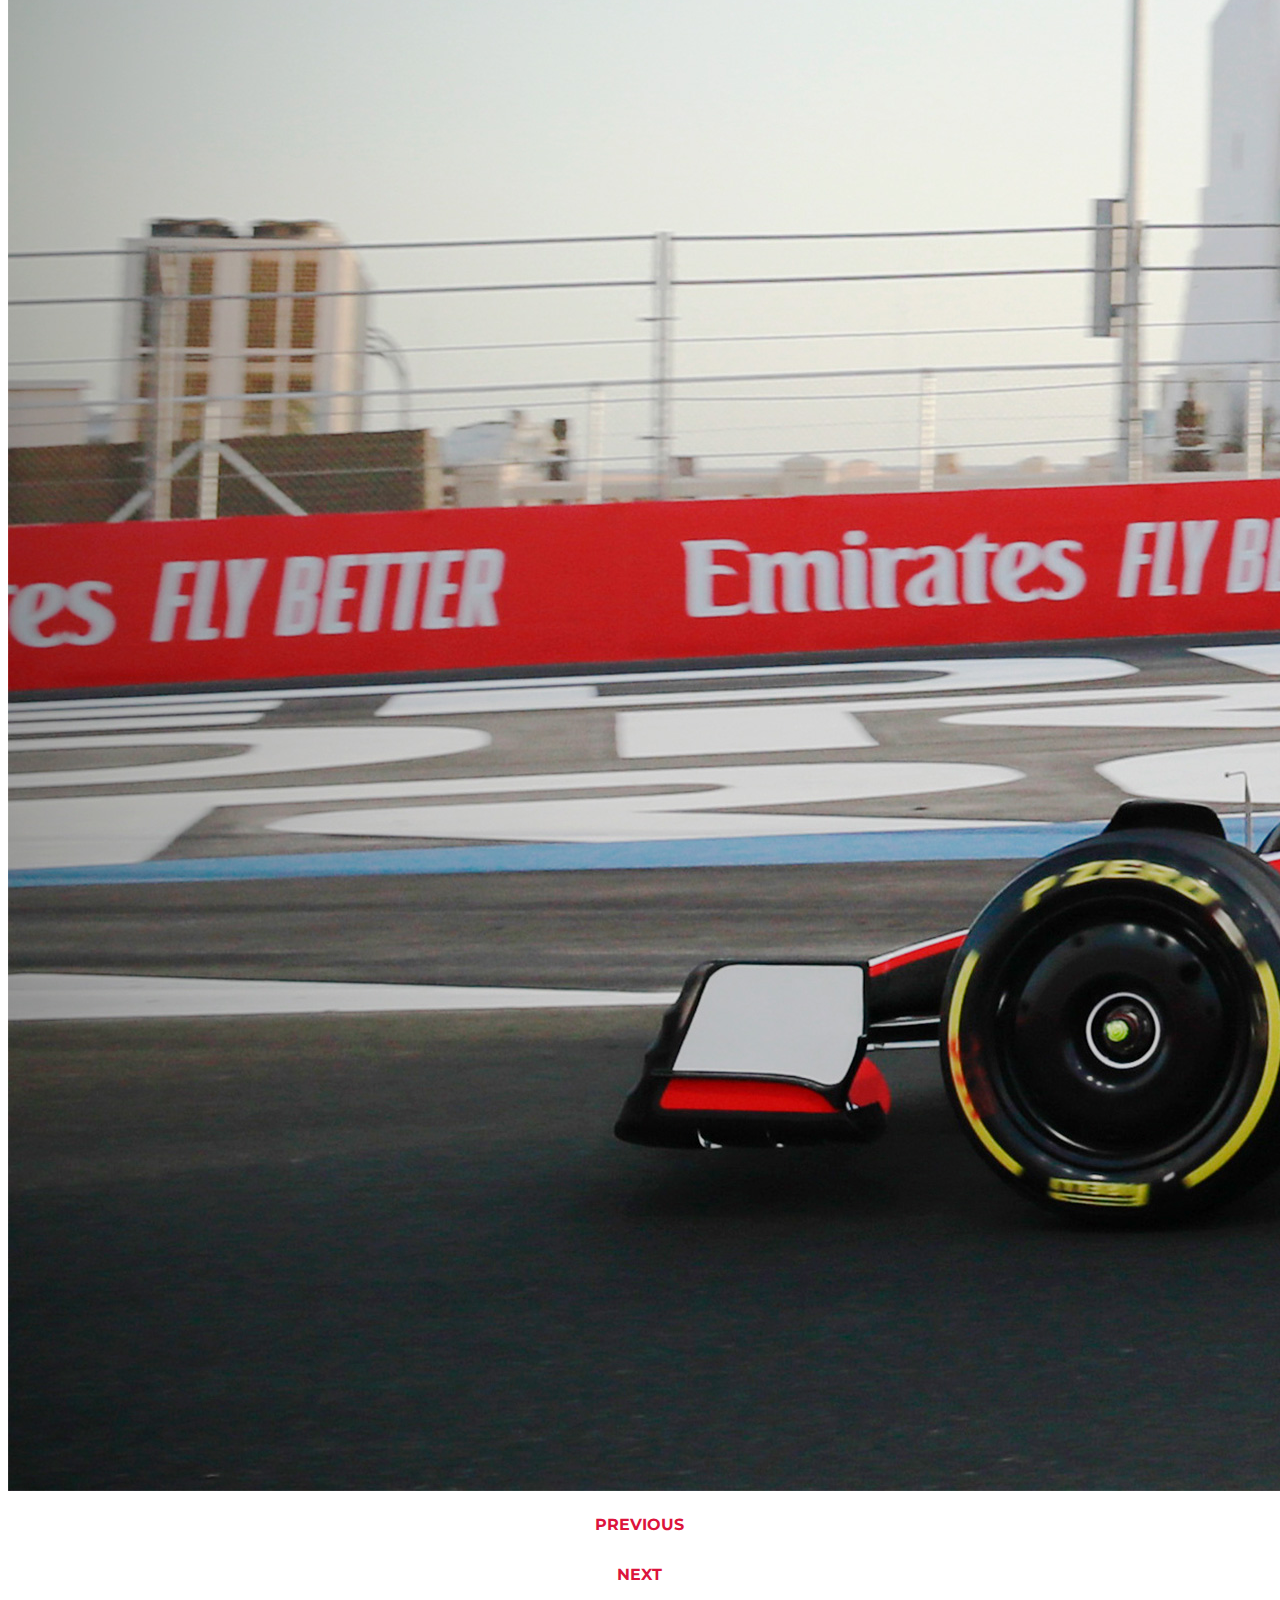
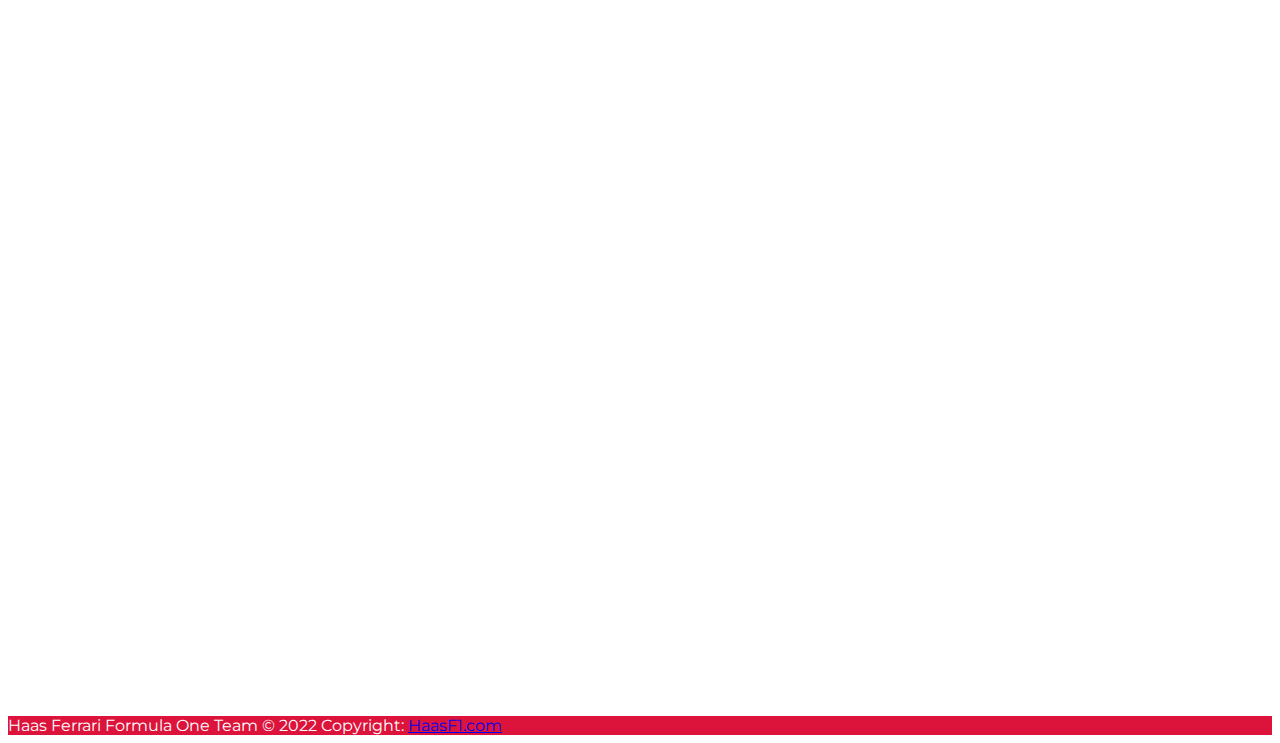
<file: pages/media.html>
<!DOCTYPE html>
<html lang="es">

<head>
    <meta charset="UTF-8">
    <meta http-equiv="X-UA-Compatible" content="IE=edge">
    <meta name="viewport" content="width=device-width, initial-scale=1.0">
    <link rel="shortcut icon" href="../assets/Logo_Haas_F1.png" type="image/x-icon">
    <link href="https://cdn.jsdelivr.net/npm/bootstrap@5.1.3/dist/css/bootstrap.min.css" rel="stylesheet"
        integrity="sha384-1BmE4kWBq78iYhFldvKuhfTAU6auU8tT94WrHftjDbrCEXSU1oBoqyl2QvZ6jIW3" crossorigin="anonymous">
    <link rel="stylesheet" href="../styles2.css">
    <title>Haas F1-Media</title>
</head>

<body>
    <header>
        <nav class="navbar navbar-expand-lg navbar color-fondo">
            <div class="container-fluid">
                <a class="navbar-brand" href="index.html"><img src="../assets/haasf1team_logo.png" width="20%"
                        alt="logo"></a>
                <button class="navbar-toggler" type="button" data-bs-toggle="collapse" data-bs-target="#navbarNav"
                    aria-controls="navbarNav" aria-expanded="false" aria-label="Toggle navigation">
                    <span class="navbar-toggler-icon"></span>
                </button>
                <div class="collapse navbar-collapse d-flex justify-content-end" id="navbarNav">
                    <ul class="navbar-nav">
                        <li class="nav-item">
                            <a class="nav-link active link-light fw-bold" aria-current="page"
                                href="../index.html">Inicio</a>
                        </li>
                        <li class="nav-item">
                            <a class="nav-link link-light fw-bold" href="./equipo.html">Equipo</a>
                        </li>
                        <li class="nav-item">
                            <a class="nav-link link-light fw-bold" href="./calendario.html">Calendario</a>
                        </li>
                        <li class="nav-item">
                            <a class="nav-link link-light fw-bold" href="./media.html">Galería</a>
                        </li>
                        <li class="nav-item">
                            <a class="nav-link link-light fw-bold" href="./contacto.html">Contacto</a>
                        </li>
                    </ul>
                </div>
            </div>
        </nav>
    </header>
    <!-- FOTOS -->


    <!-- CARRUSEL -->
    <div id="carouselExampleIndicators" class="carousel slide" data-bs-ride="carousel">
        <div class="carousel-indicators">
            <button type="button" data-bs-target="#carouselExampleIndicators" data-bs-slide-to="0" class="active"
                aria-current="true" aria-label="Slide 1"></button>
            <button type="button" data-bs-target="#carouselExampleIndicators" data-bs-slide-to="1"
                aria-label="Slide 2"></button>
            <button type="button" data-bs-target="#carouselExampleIndicators" data-bs-slide-to="2"
                aria-label="Slide 3"></button>
            <button type="button" data-bs-target="#carouselExampleIndicators" data-bs-slide-to="3"
                aria-current="true" aria-label="Slide 4"></button>
            <button type="button" data-bs-target="#carouselExampleIndicators" data-bs-slide-to="4" 
                aria-current="true" aria-label="Slide 5"></button>
            <button type="button" data-bs-target="#carouselExampleIndicators" data-bs-slide-to="5"
                aria-current="true" aria-label="Slide 6"></button>
            <button type="button" data-bs-target="#carouselExampleIndicators" data-bs-slide-to="6"
                aria-current="true" aria-label="Slide 7"></button>
        </div>
        <div class="carousel-inner">
            <div class="carousel-item active">
                <img src="../assets/24542_motorlat-f1-gp-bahrein-2022-la-escuderia-haas-tiene-una-gran-actuacion-en-la-pole-position-v48.jpg" class="d-block w-100" alt="...">
            </div>
            <div class="carousel-item">
                <img src="../assets/6218a33685f54069027cf3a1.jpg" class="d-block w-100" alt="...">
            </div>
            <div class="carousel-item">
                <img src="../assets/haas-f1-team-2022-retraso-test.jpg" class="d-block w-100" alt="...">
            </div>
            <div class="carousel-item">
                <img src="../assets/kevin-magnussen-of-denmark-driving-the-haas-f1-vf-22-news-photo-1648029082.jpg" class="d-block w-100" alt="...">
            </div>
            <div class="carousel-item">
                <img src="../assets/mick-schumacher-haas-vf-22-1.jpg" class="d-block w-100" alt="...">
            </div>
            <div class="carousel-item">
                <img src="../assets/wp3_0.jpg" class="d-block w-100" alt="...">
            </div>
            <div class="carousel-item">
                <img src="../assets/wp9_2.jpg" class="d-block w-100" alt="...">
            </div>
        </div>
        <button class="carousel-control-prev" type="button" data-bs-target="#carouselExampleIndicators"
            data-bs-slide="prev">
            <span class="carousel-control-prev-icon" aria-hidden="true"></span>
            <span class="visually-hidden">Previous</span>
        </button>
        <button class="carousel-control-next" type="button" data-bs-target="#carouselExampleIndicators"
            data-bs-slide="next">
            <span class="carousel-control-next-icon" aria-hidden="true"></span>
            <span class="visually-hidden">Next</span>
        </button>
    </div>
    <!-- IFRAME -->
    <div class="contenedor-iframe">
    <iframe width="100%" height="56.25%" src="https://www.youtube.com/embed/Lu3g1DP4-_M" title="YouTube video player"
        frameborder="0" allow="accelerometer; allowfullscreen; autoplay; clipboard-write; encrypted-media; gyroscope; picture-in-picture"
        allowfullscreen></iframe>
    </div>
    <!-- FOOTER -->
    <footer class="text-center color-fondo texto-footer">
        <div class="text-center p-4">
            Haas Ferrari Formula One Team © 2022 Copyright:
            <a class="text-reset fw-bold p" href="https://haa">HaasF1.com</a>
        </div>
    </footer>
    <!-- SCRIPT BOOTSTRAP -->
    <script src="https://cdn.jsdelivr.net/npm/bootstrap@5.1.3/dist/js/bootstrap.bundle.min.js"
        integrity="sha384-ka7Sk0Gln4gmtz2MlQnikT1wXgYsOg+OMhuP+IlRH9sENBO0LRn5q+8nbTov4+1p"
        crossorigin="anonymous"></script>
</body>

</html>
</file>
<file: styles2.css>
@import url('https://fonts.googleapis.com/css2?family=Montserrat:wght@400;700;900&display=swap');

:root {
    font-family: 'Montserrat';
}

/*NAVBAR*/
.color-fondo {
    background-color: crimson;
}

/*INDEX-IMAGEN FONDO*/
.bg-container {
    display: flex;
    width: auto;
    height: 100vh;
    align-items: center;
    justify-content: center;
}

.bg-img {
    background-image: url(./assets/wp6_2.jpg);
    background-size: cover;
    transform: translateY(-8%);
    filter: blur(2px);
    height: 100vh;
    width: 100vw;
    background-position: center;
    z-index: -1;
}

.main-logo {
    position: absolute;
    top: 25%;
}

.animate__animated animate__fadeInDown {
    animation: fadeInDown;
    animation-duration: 5s;
}

/*INDEX-NOTICIAS*/
p {
    margin-left: 10vh;
}

img {
    margin-right: 10vh;
}

.p {
    margin-top: 5vh;
}

.ult-noticias {
    font-size: 3.5em;
    text-decoration: underline 1vh solid crimson;
    font-family: 'Montserrat';
    font-weight: bold;
    text-align: center;
}

.subtitulo {
    font-family: 'Montserrat';
    font-weight: 700;
    text-align: justify;
    margin-top: 2vh;
}

/*FOOTER*/
.texto-footer {
    color: white;
}

.footer {
    margin-top: 10vh;
}

/* CALENDARIO */
.calendario-titulo{
    justify-content: center;
    margin: 5vh 0px;
    width: 100%;
    font-size: 3em;
    text-decoration: underline 10px solid crimson;
}
.calendario-titulo {
    justify-content: center;
    margin: 5vh 0px;
    width: 100%;
    font-size: 3em;
    text-decoration: underline 10px solid crimson;
}

.container-grid {
    display: grid;
    box-sizing: border-box;
    width: 90%;
    grid-template-areas: "card1 card2 card3 card4"
        "card5 card6 card7 card8"
        "card9 card10 card11 card12";
    gap: 25px;
    margin: auto;
    justify-items: center;
}

.cal-card1 {
    grid-area: card1;
}

.cal-card2 {
    grid-area: card2;
}

.cal-card3 {
    grid-area: card3;
}

.cal-card4 {
    grid-area: card4;
}

.cal-card5 {
    grid-area: card5;
}

.cal-card6 {
    grid-area: card6;
}

.cal-card7 {
    grid-area: card7;
}

.cal-card8 {
    grid-area: card8;
}

.cal-card9 {
    grid-area: card9;
}

.cal-card10 {
    grid-area: card10;
}

.cal-card11 {
    grid-area: card11;
}

.cal-card12 {
    grid-area: card12;
}

.cal-card1,
.cal-card2,
.cal-card3,
.cal-card4,
.cal-card5,
.cal-card6,
.cal-card7,
.cal-card8,
.cal-card9,
.cal-card10,
.cal-card11,
.cal-card12 {
    border-radius: 10px;
    background-color: crimson;
    justify-self: center;
    display: flex;
    justify-content: center;
    flex-wrap: wrap;
}

.cal-card:hover {
    transform: scale(103%);
    transition: ease-in-out .2s;
    box-shadow:
        1px 1px 3.7px rgba(225, 30, 30, 0.084),
        2.4px 2.3px 8.8px rgba(225, 30, 30, 0.088),
        4.5px 4.4px 16.5px rgba(225, 30, 30, 0.36),
        8px 7.8px 29.5px rgba(255, 30, 30, 0.072),
        15px 14.6px 55.1px rgba(255, 30, 30, 0.26),
        36px 35px 132px rgba(225, 30, 30, 0.22);
}

.calcard-img {
    background-color: chartreuse;
    background-size: cover;
    width: 368px;
    height: 368px;
    margin: 20px;
}

.calcard-img-1 {
    background-image: url(./assets/saudiarabiagp.jpg);
    background-size: cover;
}

.calcard-img-2 {
    background-image: url(./assets/melbournegp.jpg);
}

.calcard-img-3 {
    background-image: url(./assets/imolagp.jpg);

}

.calcard-title {
    color: rgb(250, 250, 250);
    font-family: 'Montserrat', sans-serif;
    font-weight: bold;
    text-align: center;
    font-size: 2em;
    width: 100%;
}

.calcard-subtitle {
    color: rgb(15, 15, 15);
    font-family: 'Montserrat', sans-serif;
    font-weight: bold;
    text-align: center;
    font-size: 1.8em;
    width: 100%;
}

.card-p {
    color: rgb(250, 250, 250);
    font-size: 1em;
    width: 90%;
    height: fit-content;
    margin: 5px;
    padding: 5px;
    text-align: justify;
    justify-content: center;
}

/*TARJETAS EQUIPO*/
.carta_container {
    display: flex;
    justify-content: center;
    margin-top: 50px;
}

.carta {
    background: rgb(220, 20, 60);
    width: 400px;
    height: 700px;
    border-radius: 10px;
    margin: 20px;
    background: crimson;
}

.carta:hover {
    box-shadow:
        1px 1px 3.7px rgba(225, 30, 30, 0.084),
        2.4px 2.3px 8.8px rgba(225, 30, 30, 0.088),
        4.5px 4.4px 16.5px rgba(225, 30, 30, 0.36),
        8px 7.8px 29.5px rgba(255, 30, 30, 0.072),
        15px 14.6px 55.1px rgba(255, 30, 30, 0.26),
        36px 35px 132px rgba(225, 30, 30, 0.22);
    transform: scale(103%);
    transition: ease-in-out .2s;
}

.carta-img {
    background-color: chartreuse;
    border-radius: 10px;
    width: 23em;
    height: 23em;
    margin: 1em;
    justify-content: center;
}

.carta-img-1 {
    background-image: url(./assets/guenther-steiner-team-principa-1.jpg);
    background-size: cover;
}

.carta-img-2 {
    background-image: url(./assets/perfil-kevin-magnussen-2022-soymotor.png);
}

.carta-img-3 {
    background-image: url(./assets/mick-schumacher-2021-soymotor.jpg);
}

.carta-title {
    color: white;
    font-family: 'Montserrat', sans-serif;
    font-weight: bold;
    text-align: center;
    font-size: 22px;
    margin-bottom: 20px;
}

.carta-h5 {
    color: white;
    margin-left: 15px;
    font-size: 1.125em;
    font-weight: bold;
}

.teamcarta-p {
    margin: 10px;
    font-size: 1em;
    color: white;
    height: auto;
    width: auto;
}

/*IFRAME GALERIA*/
.contenedor-iframe {
    position: relative;
    padding-bottom: 56.25%;
    height: 0;
    overflow: hidden;
}

.contenedor-iframe iframe {
    position: absolute;
    top: 0;
    left: 0;
    width: 100%;
    height: 100%;
}

/*CONTACTO*/
.contacto {
    font-family: 'Montserrat';
    font-weight: bold;
    font-size: 3.5em;
    text-decoration: underline 1vh solid crimson;
    text-align: center;
    margin-top: 50px;
    margin-bottom: 100px;
}

form {
    background: crimson;
    padding: 5vh 0;
    box-shadow: 0 0 6px 0 rgba(26, 9, 9, 0.8);
    border-radius: 15px;
    width: 40%;
    margin: auto;
    text-align: center;
    color: white;
}

.form {
    width: 100%;
    margin: auto;
}

form .grupo {
    position: relative;
    margin: 45px;
}

input {
    background: none;
    color: #ffffff;
    font-size: 18px;
    padding: 10px 10px 10px 5px;
    display: block;
    width: 80%;
    border: none;
    border-bottom: 1px white;
}

::placeholder {
    color: whitesmoke
}

input:focus {
    outline: none;
}

label {
    color: white;
    font-size: 18px;
    font-weight: bold;
    transition: 0.5s ease all;
    pointer-events: none;
}

.barra {
    position: relative;
    display: block;
    width: 100%;
}

.barra::before {
    content: "";
    height: 2px;
    width: 0%;
    bottom: 0;
    position: absolute;
    background: linear-gradient(to right, #222, #333);
    transition: .5s ease width;
    left: 0;
}

input:focus~.barra::before {
    width: 100%;
}

button {
    font-family: 'Montserrat';
    background: #ffffff;
    border: none;
    display: block;
    width: 20%;
    margin: 10px auto;
    color: crimson;
    text-transform: uppercase;
    font-weight: bold;
    height: 40px;
    font-size: 16px;
    cursor: pointer;
}

@media screen and (max-width: 768px) {
    /*CALENDARIO*/
    .calendario-titulo {
        text-align: center;
        margin: 5vh 0px;
        width: 100%;
        font-size: 3em;
        text-decoration: underline 10px solid crimson;
    }
    .calendario-titulo{
        text-align: center;
        margin: 5vh 0px;
        width: 100%;
        font-size: 3em;
        text-decoration: underline 10px solid crimson;
        }
    .container-grid {
        display: grid;
        box-sizing: border-box;
        width: 95%;
        grid-template-columns: repeat(3, 1fr);
        grid-template-rows: repeat(4, 1fr);
        grid-template-areas: "card1 card2 card3"
            "card4 card5 card6"
            "card7 card8 card9"
            "card10 card11 card12";
        gap: 25px;
        margin: auto;
        justify-items: space-around;
    }
    /*CONTACTO*/
    form {
        width: 80%;
        }
        /*EQUIPO*/
    .card_container {
        display: grid;
        width: 90%;
        margin: auto;
        grid-template-columns: 1fr 1fr 1fr;
        grid-template-rows: 1fr;
        grid-template-areas:"card-1 card-2 card-3";
    }
    .card-1{
        grid-area: card-1;
    }
    .card-2{
        grid-area: card-2;
    }
    .card-3{
        grid-area: card-3;
    }
    .card {
        width: 90%;
        height: 100%;
    }
    .card-img {
        background-color: chartreuse;
        width: 220px;
        height: 220px;
    }
    .card-img-1 {
        background-image: url(./assets/guenther-steiner-team-principa-1.jpg);
        background-size: cover;
        margin: 10px auto;
    }
    
    .card-img-2 {
        background-image: url(./assets/perfil-kevin-magnussen-2022-soymotor.png);
        background-size: cover;
        margin: 10px auto;
    }
    
    .card-img-3 {
        background-image: url(./assets/mick-schumacher-2021-soymotor.jpg);
        background-size: cover;
        margin: 10px auto;
    }
    
    .card-title {
        font-size: 16px;
    }
    
    .card-h5 {
        font-size: 16px;
    }
    
    .teamcard-p {
        margin: 5px 5px;
        font-size: 12px;
        width: fit-content;
        height: fit-content;
}
}
@media screen and (max-width: 425px){
        /*CALENDARIO*/
        .calendario-titulo{
            text-align: center;
            margin: 5vh 0px;
            width: 100%;
            font-size: 3em;
            text-decoration: underline 10px solid crimson;
        }
        .container-grid {
            display: grid;
            width: 80%;
            grid-template-columns: repeat(1, 80vw);
            grid-template-rows: repeat(12, 40vh);
            grid-template-areas:"card1"
                                "card2"
                                "card3"
                                "card4"
                                "card5"
                                "card6"
                                "card7"
                                "card8"
                                "card9"
                                "card10"
                                "card11"
                                "card12";
            gap: 10px;
            justify-content: center;
            margin: auto;
        }
        .calcard-img {
            background-color: chartreuse;
            width: 85%;
            height: 60%;
            margin: 5%;
            object-fit: cover;
            background-position: center;
        }
        .calcard-title {
            color: rgb(250, 250, 250);
            font-family: 'Montserrat', sans-serif;
            font-weight: bold;
            text-align: center;
            font-size: 1.5em;
            width: 100%;
        }
        .calcard-subtitle {
            color: rgb(15, 15, 15);
            font-family: 'Montserrat', sans-serif;
            font-weight: bold;
            text-align: center;
            font-size: 1em;
            width: 100%;
        }
        .card-p {
            color: rgb(250, 250, 250);
            font-size: .6em;
            width: 90%;
            height: fit-content;
            margin: 5px;
            padding: 5px;
            text-align: justify;
            justify-content: center;
        }
        /*CONTACTO*/
        .contacto{
            font-size: 3em;
            margin-bottom: 25px;
        }
        form{
            width: 80%;
            margin: auto;
        }
        button{
            width: 35%;
            font-size: 12px;
        }
        label{
            font-size: 14px;
        }
        input{
            font-size: 12px;
        }
    
            /* Equipo */
    .card_container {
        display: grid;
        grid-template-columns: 1fr;
        grid-template-rows: 1fr;
        grid-template-areas:"card-1"
                            "card-2"
                            "card-3";
        margin-top: 50px;
    }
    .card {
        width: 90%;
        height: 95%;
    }
    .card-img {
        width: 250px;
        height: 250px;
        margin: 10px;
        justify-content: center;
    }
    
    .card-img-1 {
        background-size: cover;
        margin: 10px auto;
    }
    
    .card-img-2 {
        background-size: cover;
        margin: 10px auto;
    }
    
    .card-img-3 {
        background-size: cover;
        margin: 10px auto;
    }
    
    .card-title {
        font-size: 14px;
    }
    
    .card-h5 {
        margin-left: 10px;
        font-size: 14px;
    }
    
    }
</file>
